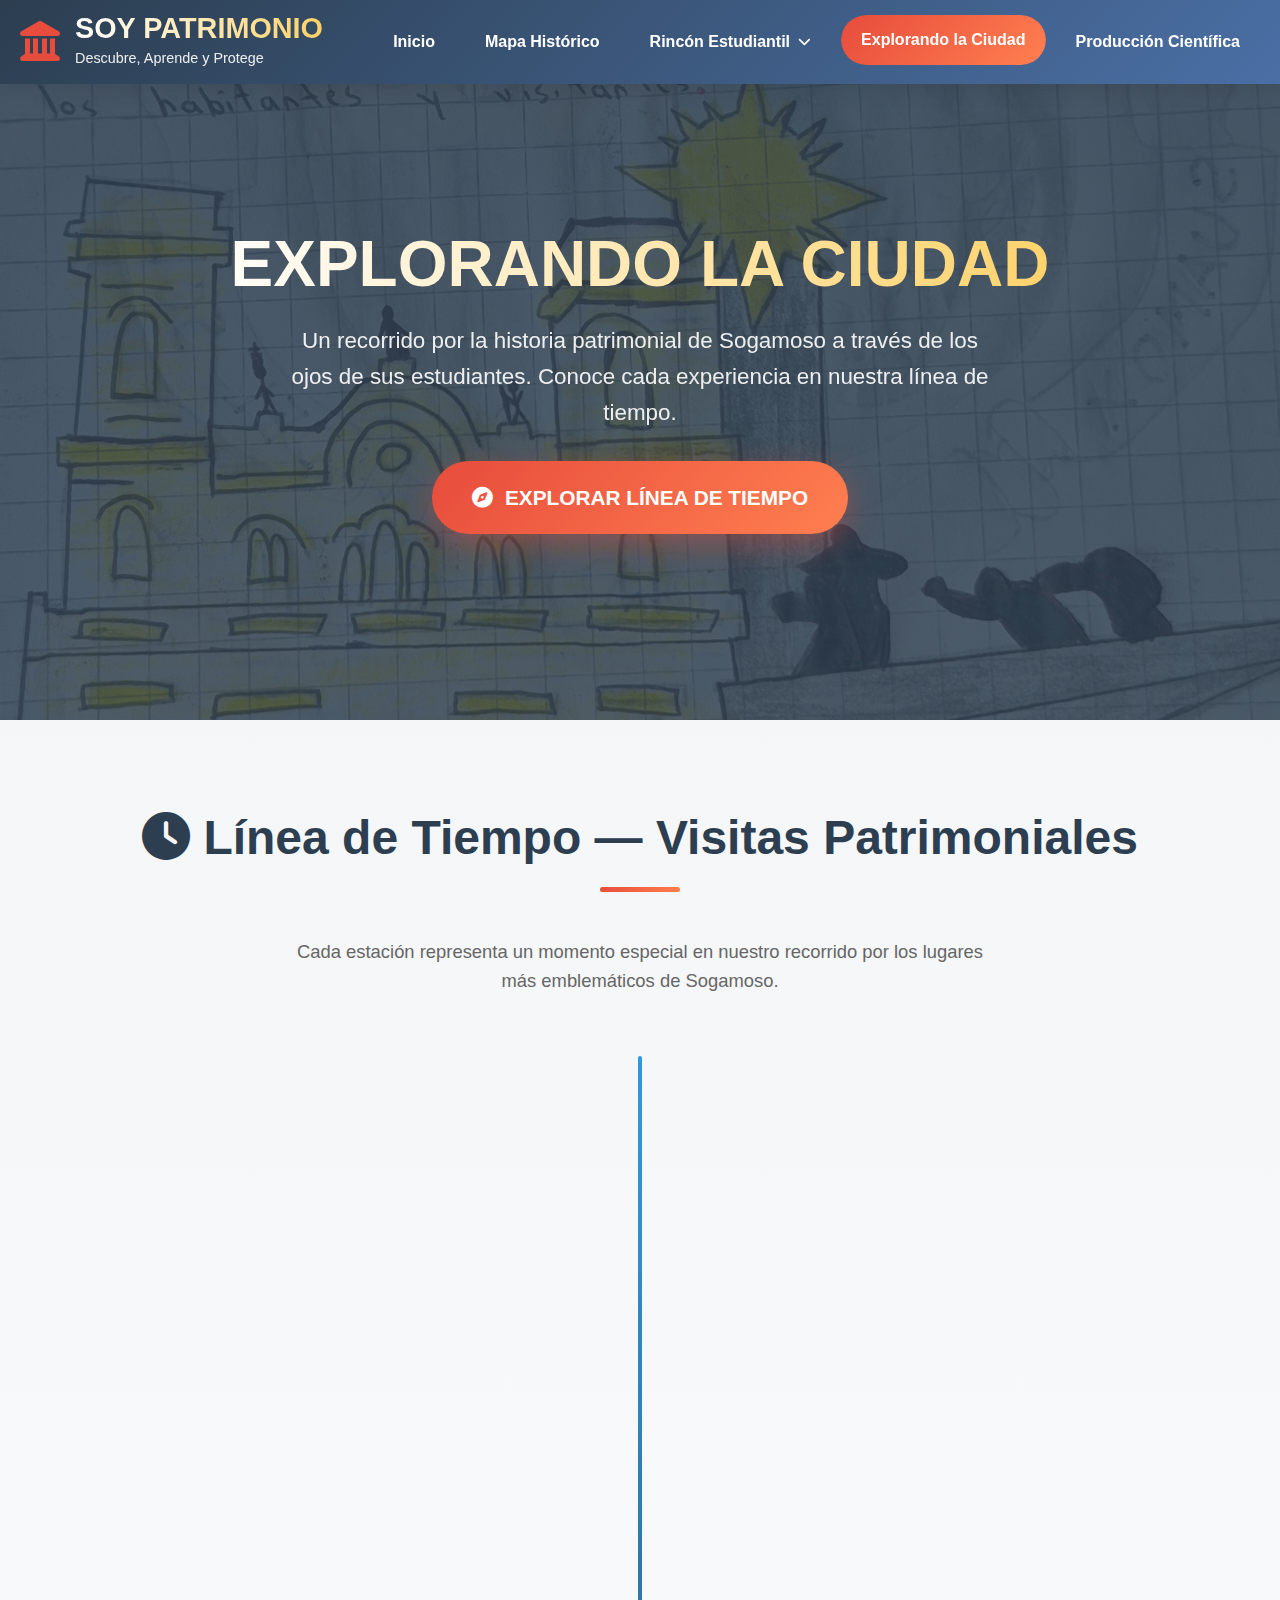
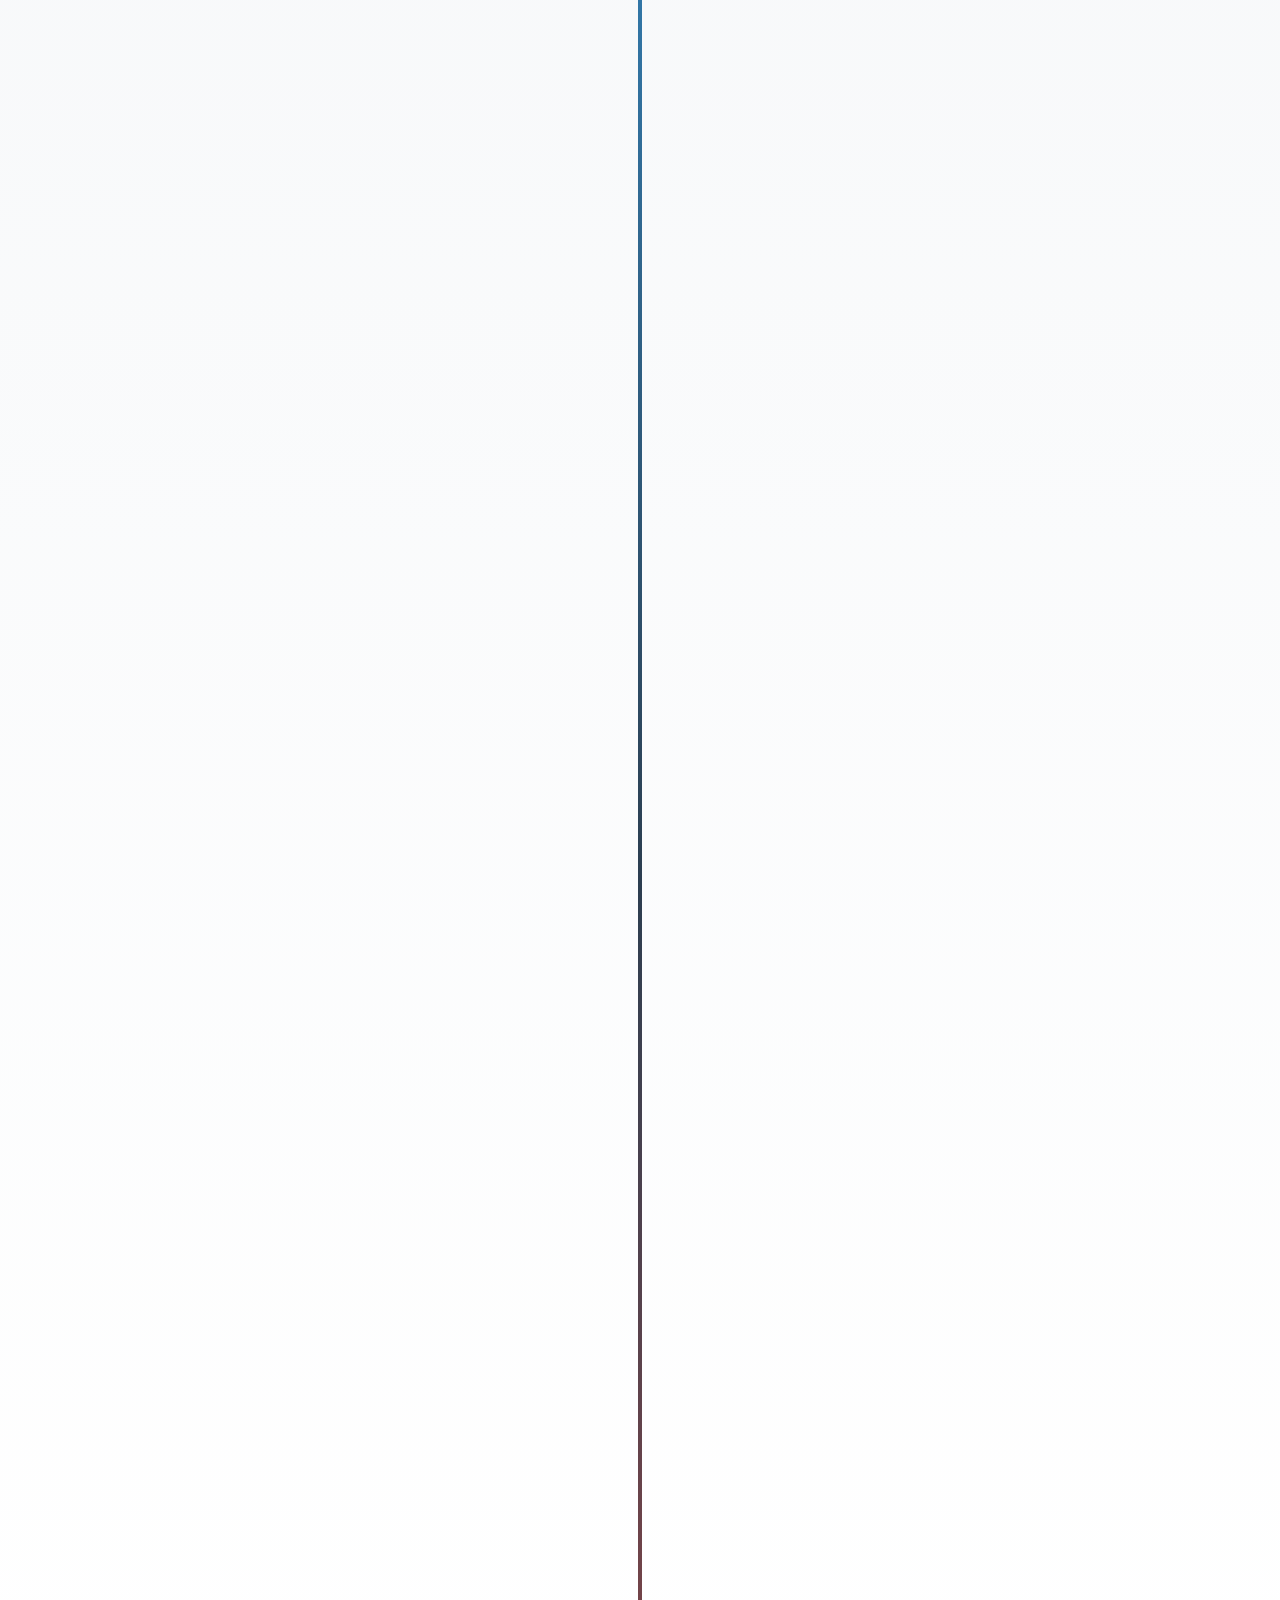
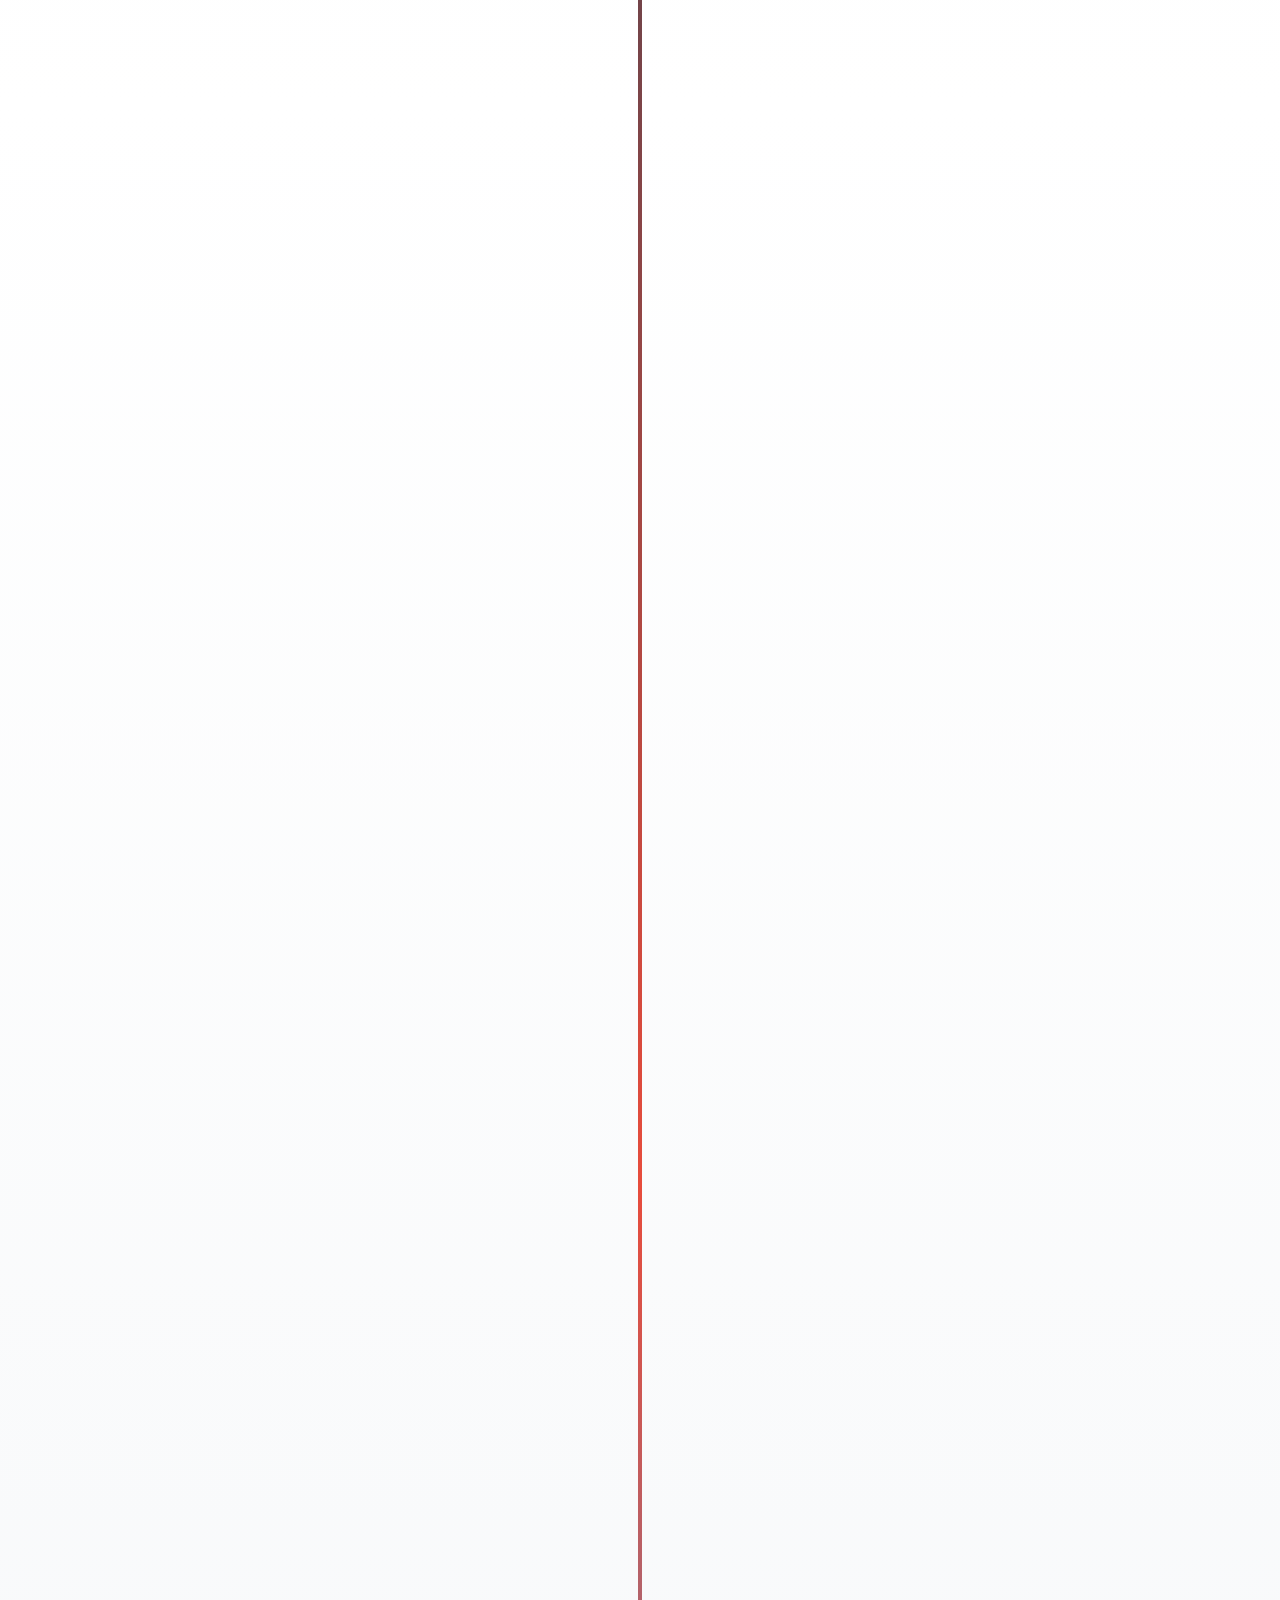
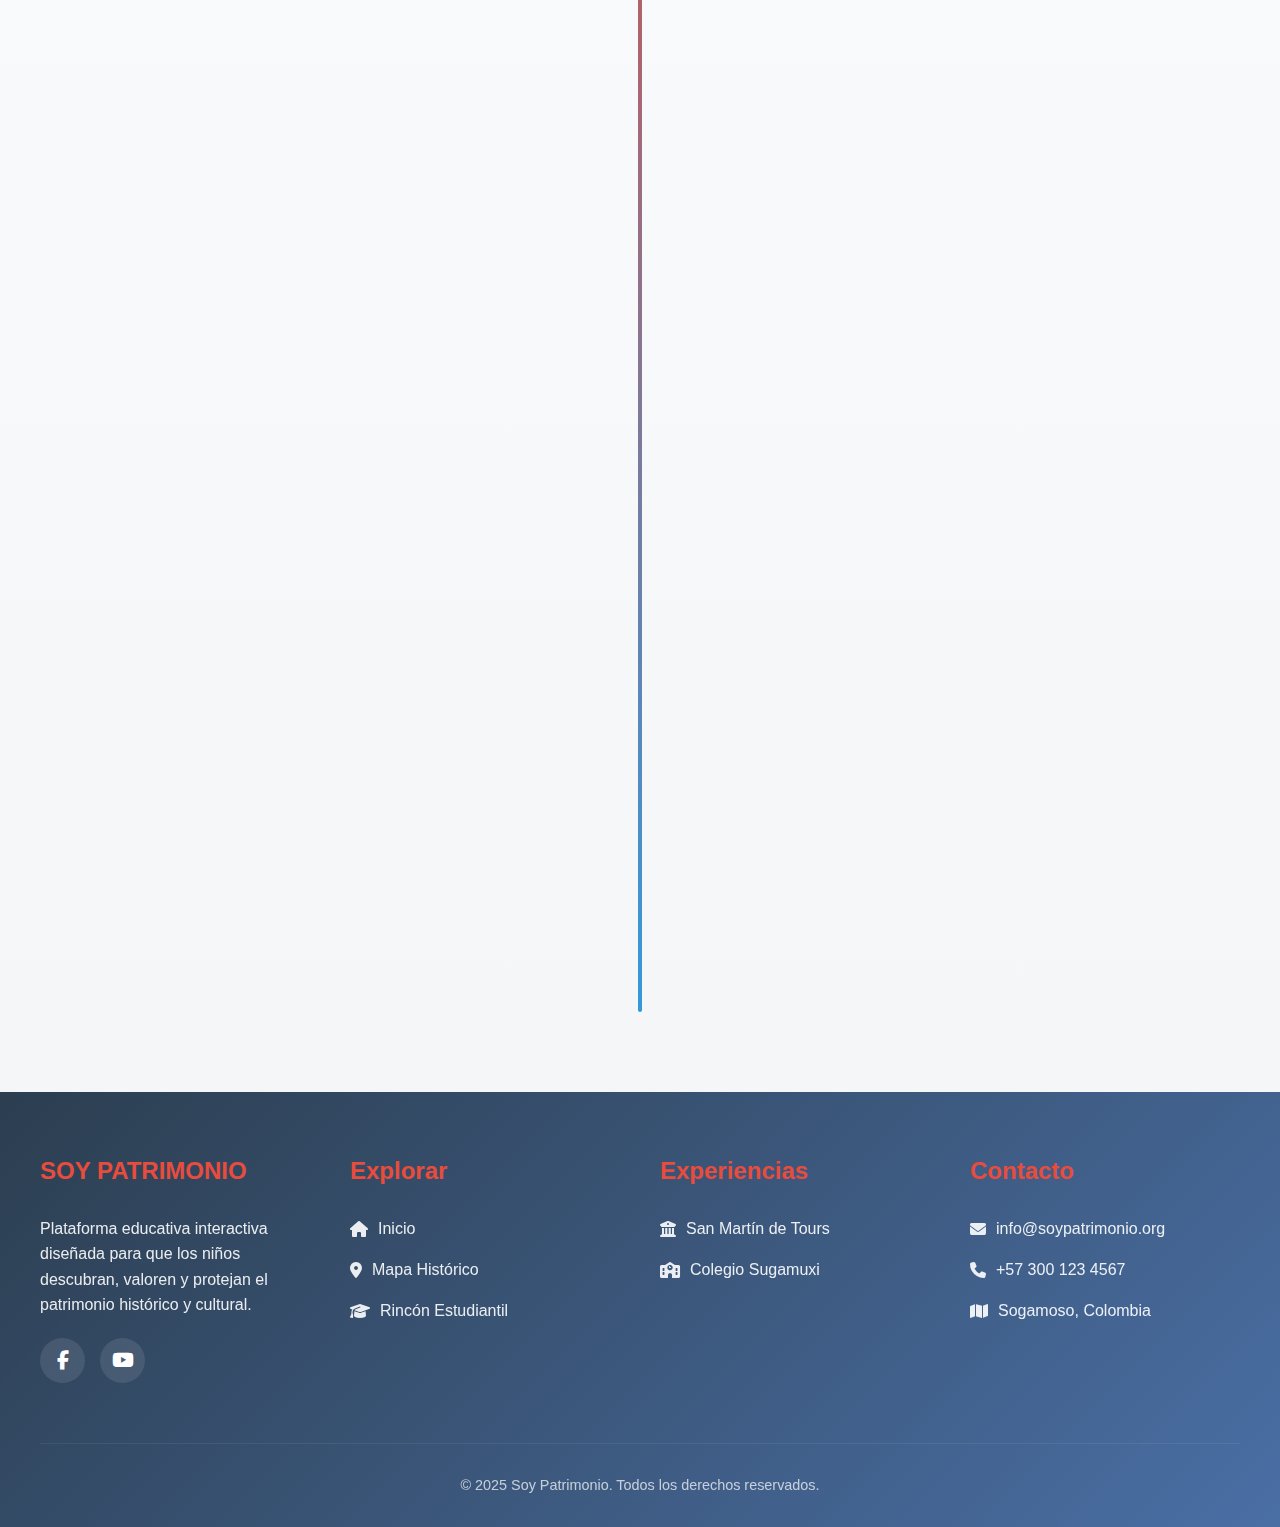
<file: Explorando -ciudad.html>
<!DOCTYPE html>
<html lang="es">

<head>
    <meta charset="UTF-8">
    <meta name="viewport" content="width=device-width, initial-scale=1.0">
    <meta name="description"
        content="Explorando la Ciudad — Línea de tiempo de las experiencias de visita patrimonial de los estudiantes por los rincones históricos de Sogamoso.">
    <meta name="theme-color" content="#2c3e50">

    <title>Explorando la Ciudad — Soy Patrimonio</title>

    <!-- Fuentes e iconos -->
    <link rel="stylesheet" href="https://cdnjs.cloudflare.com/ajax/libs/font-awesome/6.4.0/css/all.min.css">

    <!-- Estilos: Global + Explorando Ciudad -->
    <link rel="stylesheet" href="css/global.css">
    <link rel="stylesheet" href="css/Explorando -ciudad.css">

    <!-- Favicon -->
    <link rel="icon" href="imagenes/logo_icon.ico">
</head>

<body>

    <!-- Loader -->
    <div class="loader" id="loader">
        <div class="loader-content">
            <div class="loader-spinner"></div>
            <h2>Cargando...</h2>
        </div>
    </div>

    <!-- Partículas -->
    <div class="particles-container" aria-hidden="true">
        <div class="floating-element"></div>
        <div class="floating-element"></div>
        <div class="floating-element"></div>
    </div>

    <!-- ============================================
         HEADER
         ============================================ -->
    <header class="modern-header" role="banner">
        <div class="header-container">
            <a href="index.html" class="logo-container" aria-label="Soy Patrimonio - Inicio">
                <div class="logo-icon" aria-hidden="true">
                    <i class="fas fa-landmark"></i>
                </div>
                <!-- ★★★ Cambiar aquí el título por imagen ★★★ -->
                <!-- <img src="assets/img/header.png" alt="Soy Patrimonio Logo" class="logo-img"> -->
                <div class="logo-text">
                    <h1>SOY PATRIMONIO</h1>
                    <span>Descubre, Aprende y Protege</span>
                </div>
            </a>

            <nav class="nav-container" aria-label="Navegación principal">
                <ul class="nav-menu" role="menubar">
                    <li class="nav-item" role="none">
                        <a href="index.html" class="nav-link" role="menuitem">Inicio</a>
                    </li>
                    <li class="nav-item" role="none">
                        <a href="mapa-historico.html" class="nav-link" role="menuitem">Mapa Histórico</a>
                    </li>
                    <li class="nav-item" role="none" aria-haspopup="true">
                        <a href="rincon-estudiantil.html" class="nav-link" role="menuitem" aria-expanded="false">
                            Rincón Estudiantil
                            <i class="fas fa-chevron-down" aria-hidden="true"></i>
                        </a>
                        <div class="submenu" role="menu">
                            <a href="san-martin-menu.html" class="submenu-link" role="menuitem">
                                <i class="fas fa-university" aria-hidden="true"></i>
                                San Martín de Tours
                            </a>
                            <a href="sugamuxi-menu.html" class="submenu-link" role="menuitem">
                                <i class="fas fa-school" aria-hidden="true"></i>
                                Colegio Sugamuxi
                            </a>
                        </div>
                    </li>
                    <li class="nav-item" role="none">
                        <a href="Explorando -ciudad.html" class="nav-link active" role="menuitem">Explorando la
                            Ciudad</a>
                    </li>
                    <li class="nav-item" role="none">
                        <a href="producion_cientifica.html" class="nav-link" role="menuitem">Producción Científica</a>
                    </li>
                </ul>
            </nav>

            <button class="mobile-menu-toggle" aria-label="Abrir menú" aria-expanded="false">
                <i class="fas fa-bars" aria-hidden="true"></i>
                <i class="fas fa-times" aria-hidden="true"></i>
            </button>
        </div>
    </header>

    <!-- ============================================
         HERO
         ============================================ -->
    <section class="hero-section" aria-labelledby="hero-title"
        style="background: linear-gradient(rgba(44, 62, 80, 0.85), rgba(44, 62, 80, 0.8)), url('imagenes/plaza-villa.jpg'); background-size: cover; background-position: center; background-attachment: fixed;">
        <div class="hero-content">
            <h1 id="hero-title" class="hero-title">EXPLORANDO LA CIUDAD</h1>
            <p class="hero-subtitle">
                Un recorrido por la historia patrimonial de Sogamoso a través de los ojos
                de sus estudiantes. Conoce cada experiencia en nuestra línea de tiempo.
            </p>
            <a href="#timeline" class="cta-button">
                <i class="fas fa-compass" aria-hidden="true"></i>
                EXPLORAR LÍNEA DE TIEMPO
            </a>
        </div>
    </section>

    <!-- ============================================
         LÍNEA DE TIEMPO — Contenido principal
         Estructura vertical con eventos alternados (izquierda/derecha)
         
         ★ PARA AGREGAR NUEVOS EVENTOS:
         Copia uno de los bloques <article class="timeline-event"> y modifica:
         - data-year: el año del evento
         - <h3>: título del evento
         - <p>: descripción
         - <img src="...">: imagen del evento (coloca nuevas imágenes en /imagenes/)
         ============================================ -->
    <main>
        <section class="timeline-section" id="timeline" aria-labelledby="timeline-title">
            <div class="timeline-container">
                <h2 id="timeline-title" class="section-title">
                    <i class="fas fa-clock" aria-hidden="true"></i>
                    Línea de Tiempo — Visitas Patrimoniales
                </h2>
                <p class="section-subtitle">
                    Cada estación representa un momento especial en nuestro recorrido por los
                    lugares más emblemáticos de Sogamoso.
                </p>

                <!-- Línea central de la timeline -->
                <div class="timeline" role="list" aria-label="Línea de tiempo de visitas">

                    <!-- ★ Evento: Parque El Laguito ★ -->
                    <article class="timeline-event" data-year="Estación 1" role="listitem">
                        <div class="timeline-marker" aria-hidden="true">
                            <i class="fas fa-landmark"></i>
                        </div>
                        <div class="timeline-card">
                            <div class="timeline-year-badge">Parque El Laguito</div>
                            <div class="timeline-body">
                                <div class="timeline-text">
                                    <h3>Parque El Laguito — Nuestra Primera Estación</h3>
                                    <p>
                                        El Parque La Laguna, conocido cariñosamente como «El Laguito», es uno de los
                                        espacios patrimoniales más importantes y queridos de Sogamoso. Este emblemático
                                        parque ha sido testigo de la transformación urbana y social de la ciudad durante
                                        décadas, convirtiéndose en un símbolo de identidad para los sogamoseños.
                                    </p>
                                    <p>
                                        Originalmente parte de una antigua estancia, el área fue transformada en parque
                                        público en la década de 1960. Desde entonces, se ha consolidado como el
                                        principal
                                        punto de encuentro familiar, espacio de recreación y pulmón verde del centro de
                                        la ciudad.
                                    </p>
                                </div>
                                <div class="timeline-media">
                                    <img src="imagenes/munumento laguito.jpg"
                                        alt="Monumento en el Parque El Laguito de Sogamoso" loading="lazy">
                                </div>
                            </div>
                        </div>
                    </article>

                    <!-- ★ Evento: Saliendo del Cole ★ -->
                    <article class="timeline-event" data-year="Estación 2" role="listitem">
                        <div class="timeline-marker" aria-hidden="true">
                            <i class="fas fa-walking"></i>
                        </div>
                        <div class="timeline-card">
                            <div class="timeline-year-badge">Saliendo del Colegio</div>
                            <div class="timeline-body">
                                <div class="timeline-text">
                                    <h3>Saliendo del Cole — Inicio del Recorrido</h3>
                                    <p>
                                        Inicio del programa de visitas estudiantiles a sitios patrimoniales.
                                        Los estudiantes salen del colegio con entusiasmo para descubrir los
                                        tesoros históricos de su ciudad, convirtiendo cada calle en un aula abierta.
                                    </p>
                                </div>
                                <div class="timeline-media">
                                    <img src="imagenes/saliendo del cole.jpg"
                                        alt="Estudiantes saliendo del colegio para visita patrimonial" loading="lazy">
                                </div>
                            </div>
                        </div>
                    </article>

                    <!-- ★ Evento: Primera Estación ★ -->
                    <article class="timeline-event" data-year="Estación 3" role="listitem">
                        <div class="timeline-marker" aria-hidden="true">
                            <i class="fas fa-flag"></i>
                        </div>
                        <div class="timeline-card">
                            <div class="timeline-year-badge">Primera Estación</div>
                            <div class="timeline-body">
                                <div class="timeline-text">
                                    <h3>Nuestra Primera Estación — Descubriendo el Patrimonio</h3>
                                    <p>
                                        En la primera estación del recorrido, los estudiantes se encuentran con los
                                        primeros vestigios de la historia sogamoseña. Cada paso revela una nueva
                                        capa de significado cultural, y los guías comparten relatos que conectan
                                        el pasado con el presente.
                                    </p>
                                </div>
                                <div class="timeline-media">
                                    <img src="imagenes/Nuestra primera estacion.jpg"
                                        alt="Primera estación del recorrido patrimonial" loading="lazy">
                                </div>
                            </div>
                        </div>
                    </article>

                    <!-- ★ Evento: Visitas Virtuales (2020) ★ -->
                    <article class="timeline-event" data-year="2020" role="listitem">
                        <div class="timeline-marker" aria-hidden="true">
                            <i class="fas fa-laptop"></i>
                        </div>
                        <div class="timeline-card">
                            <div class="timeline-year-badge">2020 — Visitas Virtuales</div>
                            <div class="timeline-body">
                                <div class="timeline-text">
                                    <h3>Visitas Virtuales — Adaptación durante la Pandemia</h3>
                                    <p>
                                        Adaptación del programa con recorridos virtuales durante la pandemia.
                                        Gracias a la tecnología, los estudiantes pudieron continuar explorando el
                                        patrimonio desde casa, demostrando que la curiosidad no tiene barreras.
                                    </p>
                                </div>
                            </div>
                        </div>
                    </article>

                    <!-- ★ Evento: Retorno Presencial (2021) ★ -->
                    <article class="timeline-event" data-year="2021" role="listitem">
                        <div class="timeline-marker" aria-hidden="true">
                            <i class="fas fa-door-open"></i>
                        </div>
                        <div class="timeline-card">
                            <div class="timeline-year-badge">2021 — Retorno Presencial</div>
                            <div class="timeline-body">
                                <div class="timeline-text">
                                    <h3>Retorno Presencial — Volvemos a Explorar</h3>
                                    <p>
                                        Reanudación de las visitas presenciales con protocolos de bioseguridad.
                                        La emoción de volver a pisar los lugares históricos renovó el compromiso
                                        de los estudiantes con la conservación patrimonial.
                                    </p>
                                </div>
                            </div>
                        </div>
                    </article>

                    <!-- ★ Evento: Rutas Temáticas (2022) ★ -->
                    <article class="timeline-event" data-year="2022" role="listitem">
                        <div class="timeline-marker" aria-hidden="true">
                            <i class="fas fa-route"></i>
                        </div>
                        <div class="timeline-card">
                            <div class="timeline-year-badge">2022 — Rutas Temáticas</div>
                            <div class="timeline-body">
                                <div class="timeline-text">
                                    <h3>Rutas Temáticas — Explorando por Categorías</h3>
                                    <p>
                                        Implementación de rutas especializadas por temas históricos y culturales:
                                        arquitectura religiosa, espacios públicos, gastronomía ancestral y
                                        expresiones culturales vivas. Cada ruta ofrece un enfoque diferente del
                                        mismo territorio.
                                    </p>
                                </div>
                            </div>
                        </div>
                    </article>

                    <!-- ★ Evento: Proyectos Estudiantiles (2023) ★ -->
                    <article class="timeline-event" data-year="2023" role="listitem">
                        <div class="timeline-marker" aria-hidden="true">
                            <i class="fas fa-graduation-cap"></i>
                        </div>
                        <div class="timeline-card">
                            <div class="timeline-year-badge">2023 — Proyectos Estudiantiles</div>
                            <div class="timeline-body">
                                <div class="timeline-text">
                                    <h3>Proyectos Estudiantiles — Investigadores en Acción</h3>
                                    <p>
                                        Los estudiantes se convierten en investigadores y presentan sus propios
                                        proyectos sobre patrimonio local: documentales, ensayos fotográficos,
                                        maquetas y presentaciones multimedia que reflejan su conexión con la ciudad.
                                    </p>
                                </div>
                            </div>
                        </div>
                    </article>

                    <!-- ★ Evento: Nuevas Rutas (2024) ★ -->
                    <article class="timeline-event" data-year="2024" role="listitem">
                        <div class="timeline-marker" aria-hidden="true">
                            <i class="fas fa-map-marked-alt"></i>
                        </div>
                        <div class="timeline-card">
                            <div class="timeline-year-badge">2024 — Nuevas Rutas</div>
                            <div class="timeline-body">
                                <div class="timeline-text">
                                    <h3>Nuevas Rutas — Zonas Restauradas</h3>
                                    <p>
                                        Exploración de zonas recientemente restauradas y puestas en valor.
                                        El ciclo se renueva con nuevos descubrimientos, nuevas historias y
                                        una nueva generación de guardianes del patrimonio sogamoseño.
                                    </p>
                                </div>
                            </div>
                        </div>
                    </article>

                </div>
            </div>
        </section>
    </main>

    <!-- ============================================
         FOOTER
         ============================================ -->
    <footer class="modern-footer" role="contentinfo">
        <div class="footer-content">
            <div class="footer-column">
                <h3>SOY PATRIMONIO</h3>
                <p>
                    Plataforma educativa interactiva diseñada para que los niños descubran,
                    valoren y protejan el patrimonio histórico y cultural.
                </p>
                <div class="social-links">
                    <a href="https://www.facebook.com/soypatrimonio" class="social-link" aria-label="Facebook"
                        target="_blank" rel="noopener noreferrer">
                        <i class="fab fa-facebook-f" aria-hidden="true"></i>
                    </a>
                    <a href="#" class="social-link" aria-label="YouTube">
                        <i class="fab fa-youtube" aria-hidden="true"></i>
                    </a>
                </div>
            </div>

            <div class="footer-column">
                <h3>Explorar</h3>
                <ul class="footer-links">
                    <li><a href="index.html"><i class="fas fa-home" aria-hidden="true"></i> Inicio</a></li>
                    <li><a href="mapa-historico.html"><i class="fas fa-map-marker-alt" aria-hidden="true"></i> Mapa
                            Histórico</a></li>
                    <li><a href="rincon-estudiantil.html"><i class="fas fa-graduation-cap" aria-hidden="true"></i>
                            Rincón Estudiantil</a></li>
                </ul>
            </div>

            <div class="footer-column">
                <h3>Experiencias</h3>
                <ul class="footer-links">
                    <li><a href="san-martin-menu.html"><i class="fas fa-university" aria-hidden="true"></i> San Martín
                            de Tours</a></li>
                    <li><a href="sugamuxi-menu.html"><i class="fas fa-school" aria-hidden="true"></i> Colegio
                            Sugamuxi</a></li>
                </ul>
            </div>

            <div class="footer-column">
                <h3>Contacto</h3>
                <ul class="footer-links">
                    <li><a href="mailto:info@soypatrimonio.org"><i class="fas fa-envelope" aria-hidden="true"></i>
                            info@soypatrimonio.org</a></li>
                    <li><a href="tel:+573001234567"><i class="fas fa-phone" aria-hidden="true"></i> +57 300 123 4567</a>
                    </li>
                    <li><a href="https://maps.google.com/?q=Sogamoso,Boyacá" target="_blank"
                            rel="noopener noreferrer"><i class="fas fa-map" aria-hidden="true"></i> Sogamoso,
                            Colombia</a></li>
                </ul>
            </div>
        </div>

        <div class="copyright">
            <p>&copy; 2025 Soy Patrimonio. Todos los derechos reservados.</p>
        </div>
    </footer>

    <!-- Scripts -->
    <script src="js/global.js"></script>
    <script src="js/Explorando ciudad .js"></script>
</body>

</html>
</file>
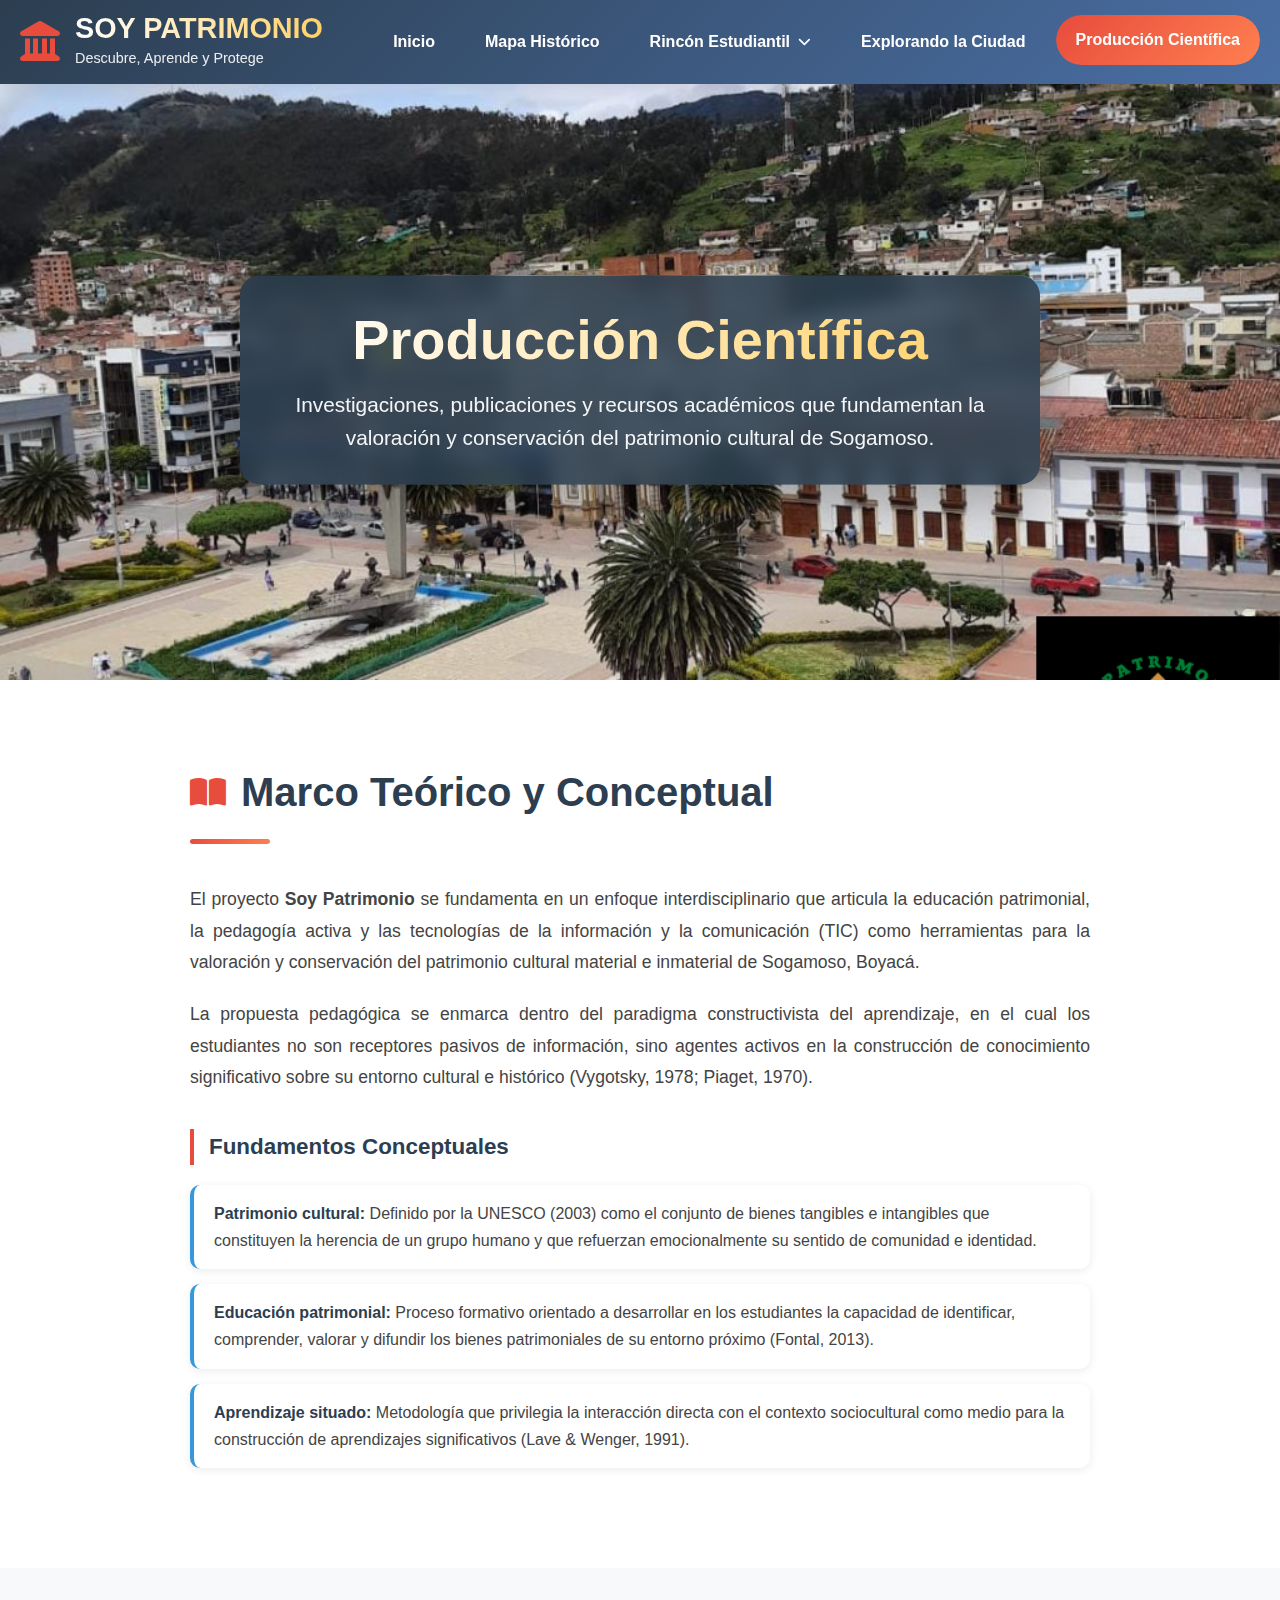
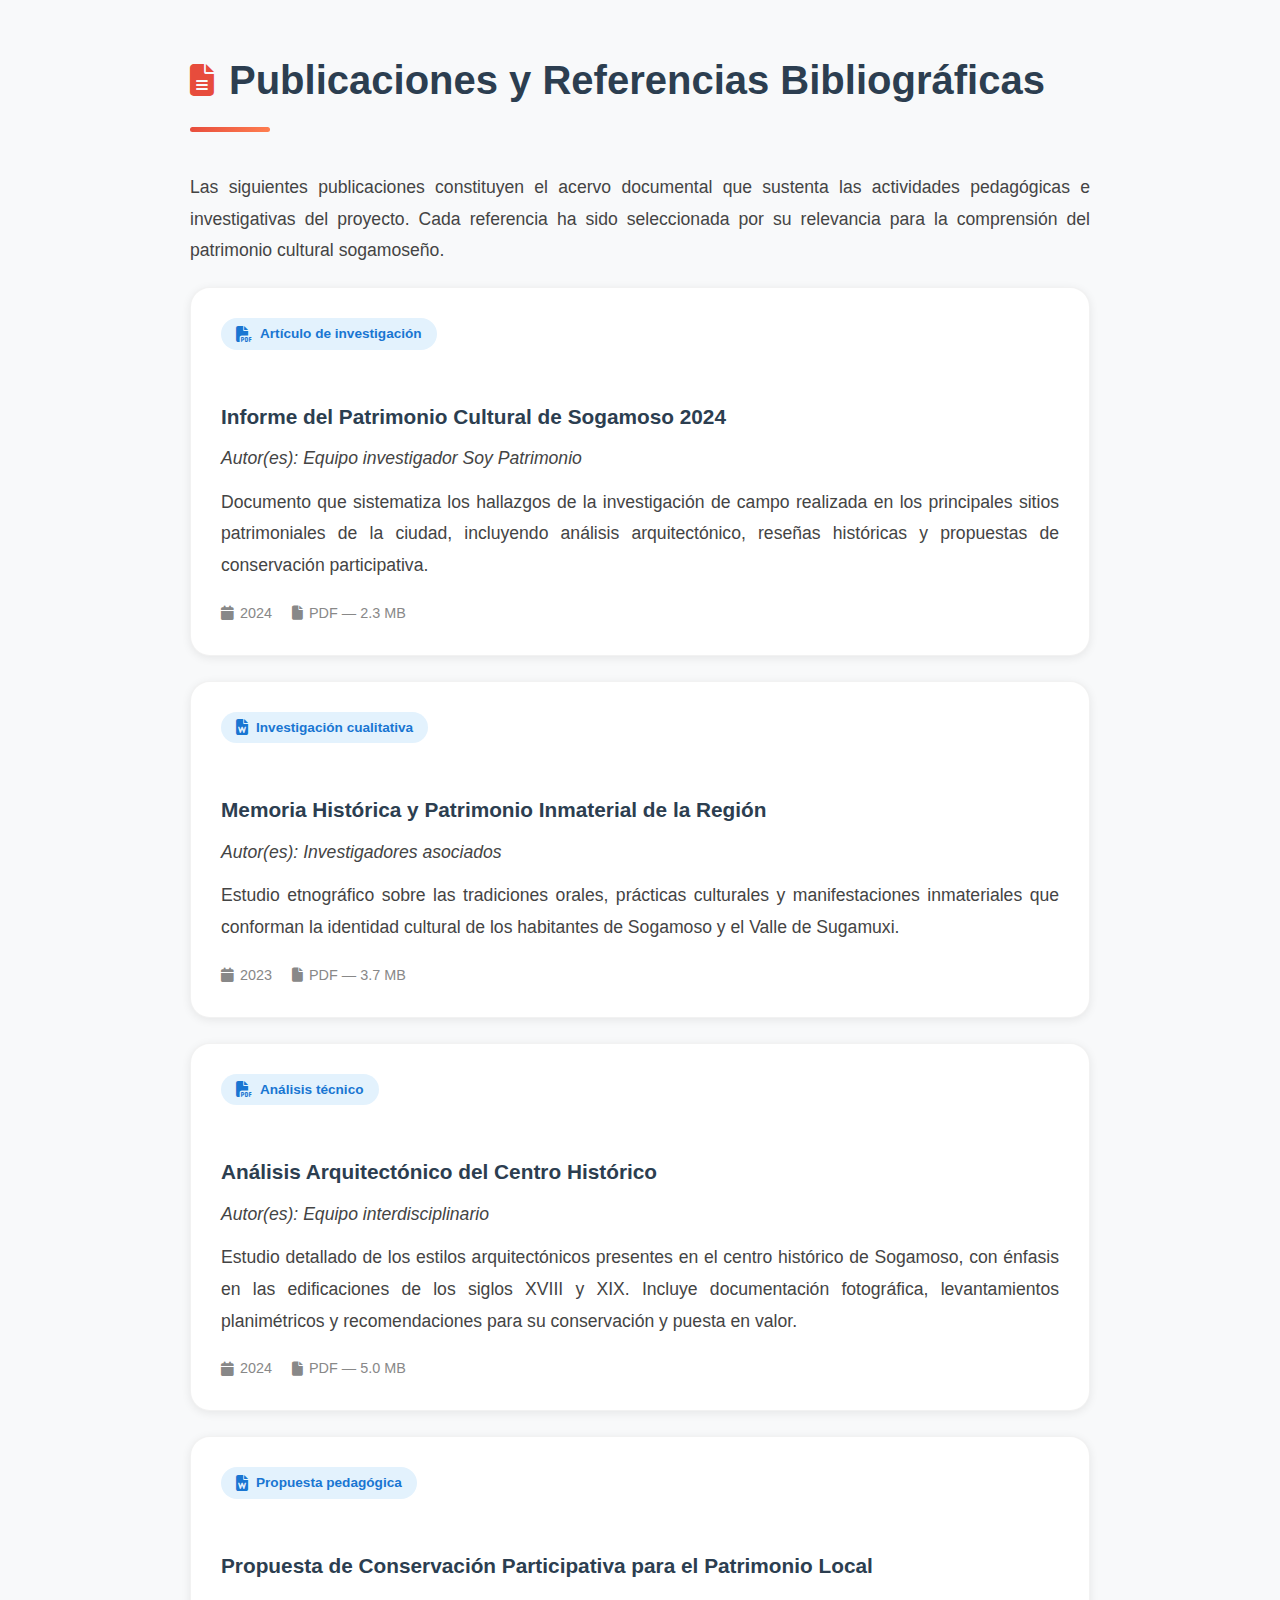
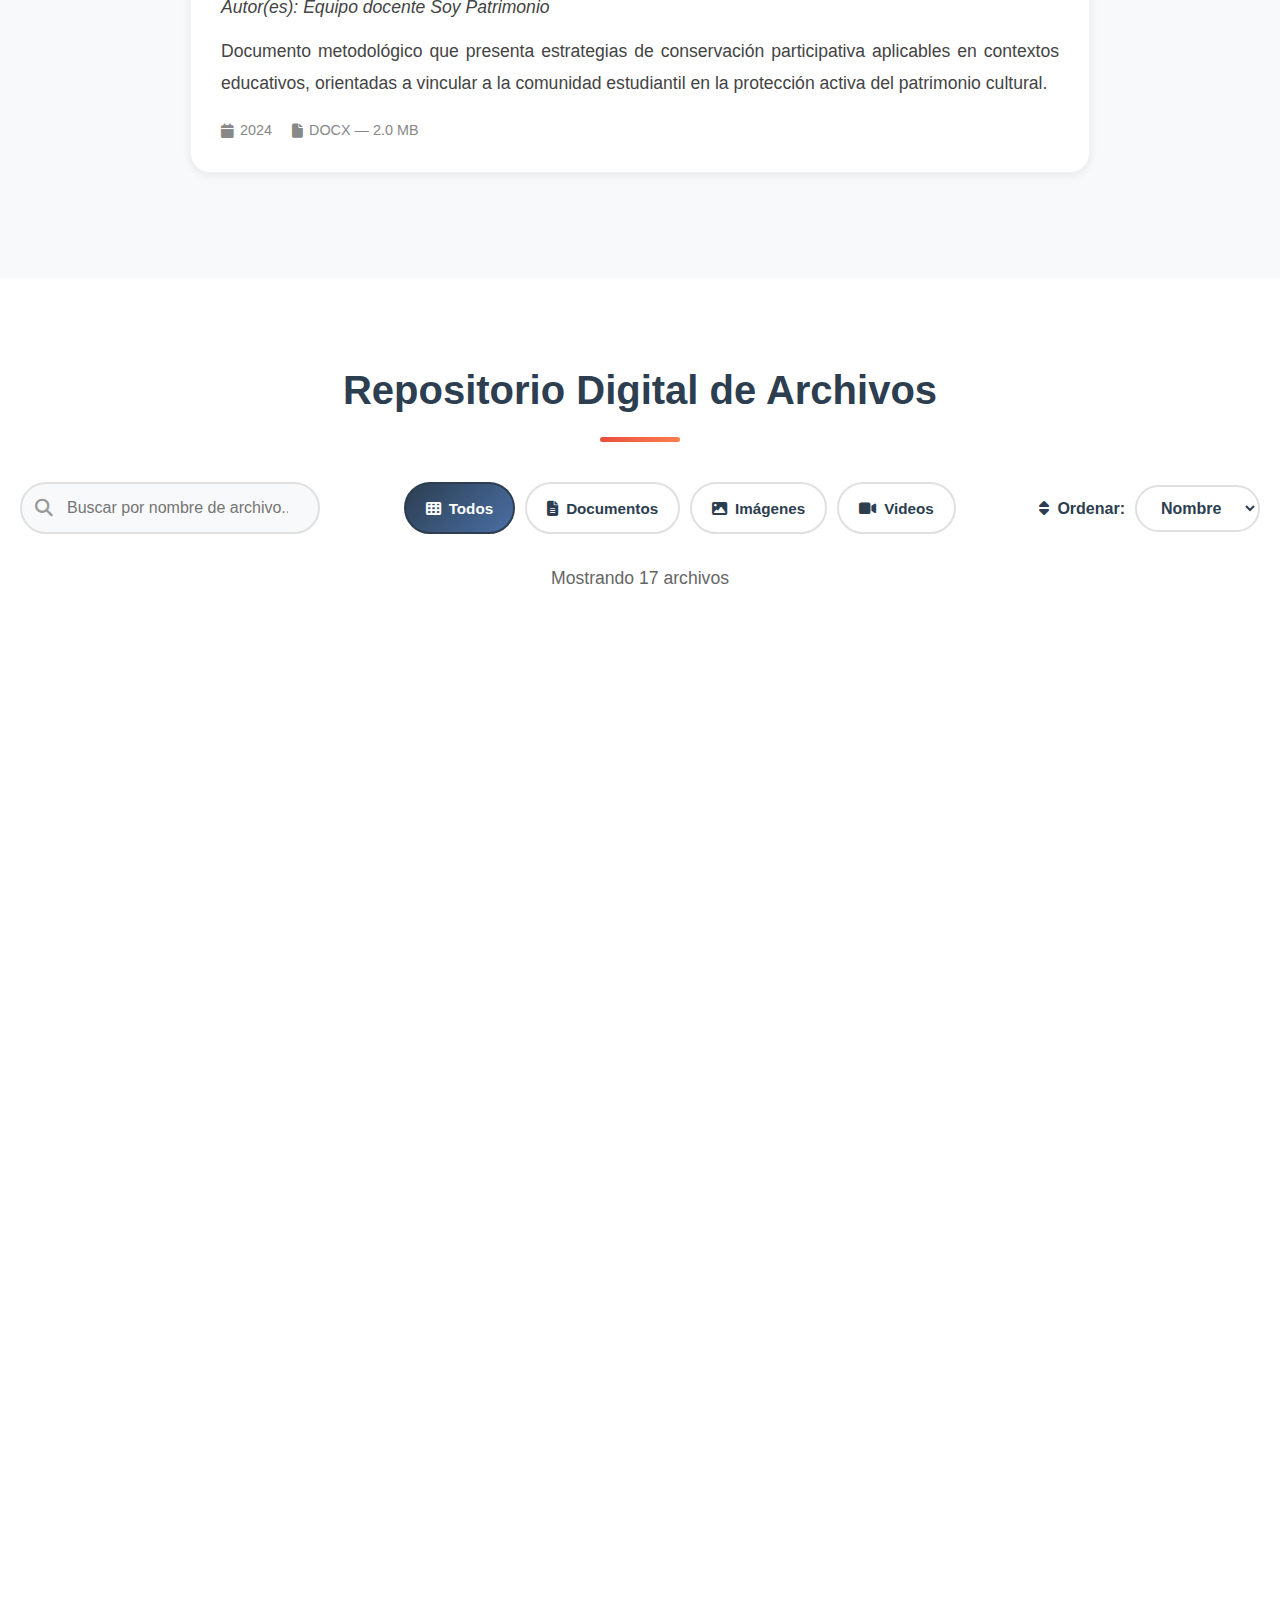
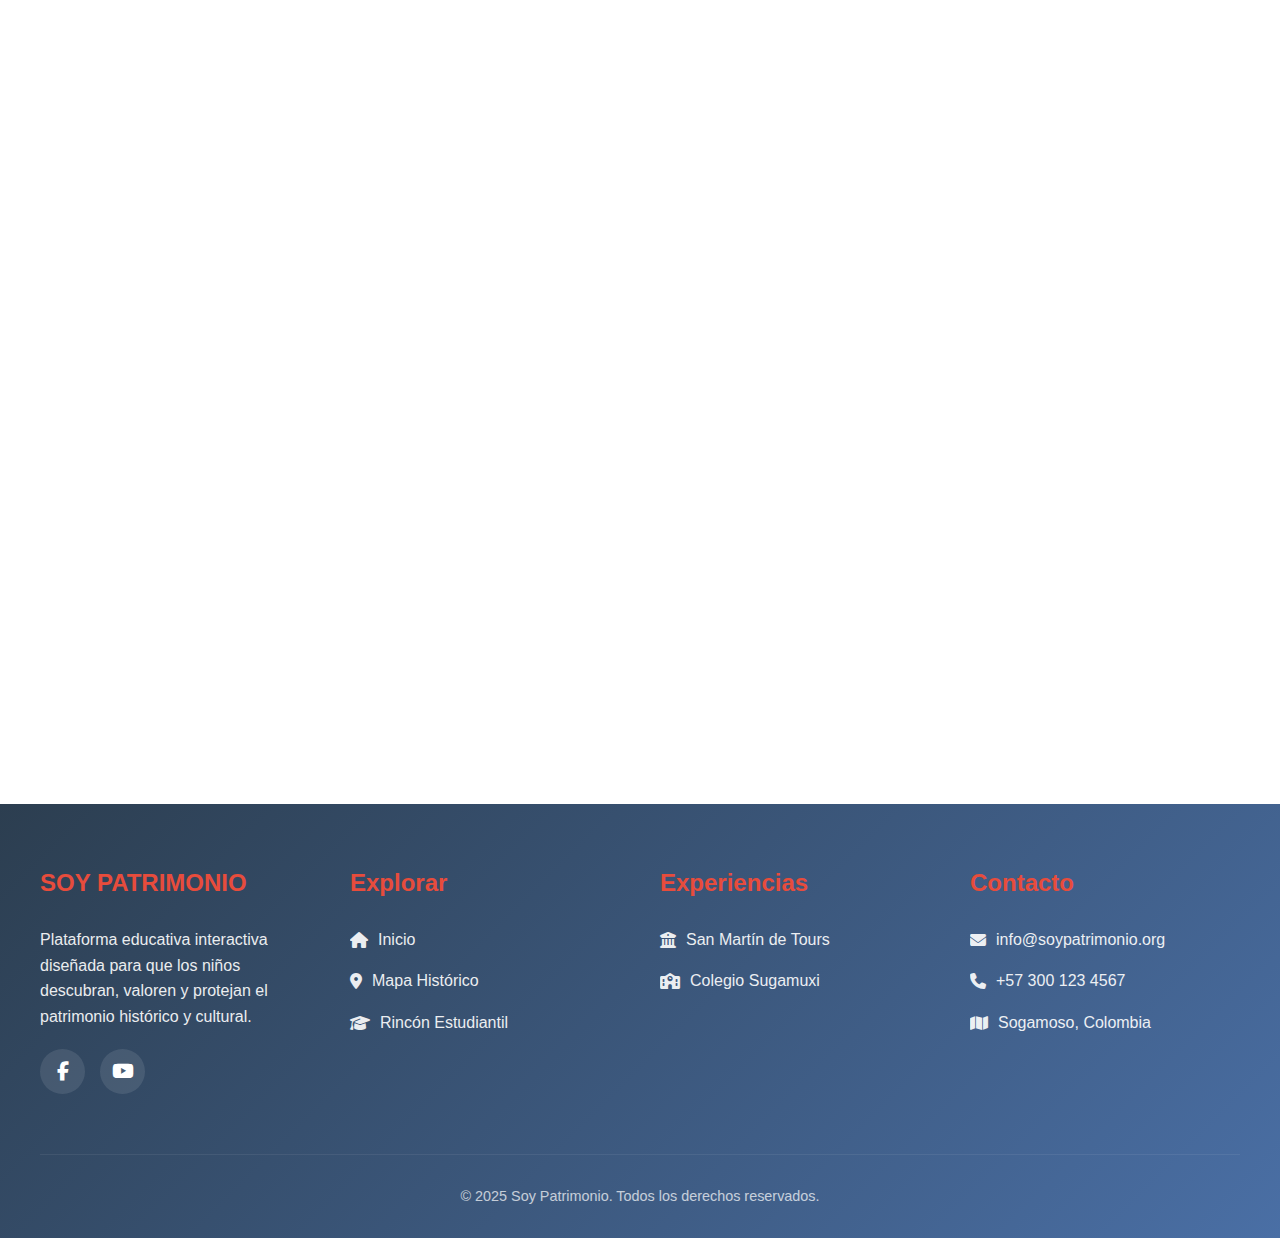
<file: producion_cientifica.html>
<!DOCTYPE html>
<html lang="es">

<head>
    <meta charset="UTF-8">
    <meta name="viewport" content="width=device-width, initial-scale=1.0">
    <meta name="description"
        content="Producción Científica — Investigaciones, publicaciones académicas y recursos documentales del proyecto Soy Patrimonio sobre el patrimonio cultural de Sogamoso.">
    <meta name="theme-color" content="#2c3e50">

    <title>Producción Científica — Soy Patrimonio</title>

    <!-- Fuentes e iconos -->
    <link rel="stylesheet" href="https://cdnjs.cloudflare.com/ajax/libs/font-awesome/6.4.0/css/all.min.css">

    <!-- Estilos: Global + Página producción científica -->
    <link rel="stylesheet" href="css/global.css">
    <link rel="stylesheet" href="css/producion_cientifica.css">

    <!-- Favicon -->
    <link rel="icon" href="imagenes/logo_icon.ico">
</head>

<body>

    <!-- ============================================
         LOADER
         ============================================ -->
    <div class="loader" id="loader">
        <div class="loader-content">
            <div class="loader-spinner"></div>
            <h2>Cargando Producción Científica...</h2>
        </div>
    </div>

    <!-- Partículas de fondo -->
    <div class="particles-container" aria-hidden="true">
        <div class="floating-element"></div>
        <div class="floating-element"></div>
        <div class="floating-element"></div>
    </div>

    <!-- ============================================
         HEADER
         ============================================ -->
    <header class="modern-header" role="banner">
        <div class="header-container">
            <a href="index.html" class="logo-container" aria-label="Soy Patrimonio - Inicio">
                <div class="logo-icon" aria-hidden="true">
                    <i class="fas fa-landmark"></i>
                </div>

                <!-- ★★★ Cambiar aquí el título por imagen ★★★
                     Coloca tu imagen en: assets/img/header.png
                -->
                <!-- <img src="assets/img/header.png" alt="Soy Patrimonio Logo" class="logo-img"> -->

                <div class="logo-text">
                    <h1>SOY PATRIMONIO</h1>
                    <span>Descubre, Aprende y Protege</span>
                </div>
            </a>

            <nav class="nav-container" aria-label="Navegación principal">
                <ul class="nav-menu" role="menubar">
                    <li class="nav-item" role="none">
                        <a href="index.html" class="nav-link" role="menuitem">Inicio</a>
                    </li>
                    <li class="nav-item" role="none">
                        <a href="mapa-historico.html" class="nav-link" role="menuitem">Mapa Histórico</a>
                    </li>
                    <li class="nav-item" role="none" aria-haspopup="true">
                        <a href="rincon-estudiantil.html" class="nav-link" role="menuitem" aria-expanded="false">
                            Rincón Estudiantil
                            <i class="fas fa-chevron-down" aria-hidden="true"></i>
                        </a>
                        <div class="submenu" role="menu">
                            <a href="san-martin-menu.html" class="submenu-link" role="menuitem">
                                <i class="fas fa-university" aria-hidden="true"></i>
                                San Martín de Tours
                            </a>
                            <a href="sugamuxi-menu.html" class="submenu-link" role="menuitem">
                                <i class="fas fa-school" aria-hidden="true"></i>
                                Colegio Sugamuxi
                            </a>
                        </div>
                    </li>
                    <li class="nav-item" role="none">
                        <a href="Explorando -ciudad.html" class="nav-link" role="menuitem">Explorando la Ciudad</a>
                    </li>
                    <li class="nav-item" role="none">
                        <a href="producion_cientifica.html" class="nav-link active" role="menuitem">Producción
                            Científica</a>
                    </li>
                </ul>
            </nav>

            <button class="mobile-menu-toggle" aria-label="Abrir menú" aria-expanded="false">
                <i class="fas fa-bars" aria-hidden="true"></i>
                <i class="fas fa-times" aria-hidden="true"></i>
            </button>
        </div>
    </header>

    <!-- ============================================
         HERO — Producción Científica
         ★ Para cambiar la imagen del hero, reemplaza el src del <img> 
         ============================================ -->
    <section class="hero" aria-labelledby="heroTitle">
        <!-- INSERTAR IMAGEN DEL HERO AQUÍ: reemplaza src con la ruta de tu imagen -->
        <img id="heroImage" src="imagenes/Soggamoso.png" alt="Producción científica sobre el patrimonio de Sogamoso"
            class="hero-img">
        <div class="hero-content">
            <h1 id="heroTitle">Producción Científica</h1>
            <p id="heroSubtitle">
                Investigaciones, publicaciones y recursos académicos que fundamentan
                la valoración y conservación del patrimonio cultural de Sogamoso.
            </p>
        </div>
    </section>

    <!-- ============================================
         CONTENIDO PRINCIPAL — Producción Científica
         
         Estructura jerárquica:
         H1 → Producción Científica (en el hero)
         H2 → Secciones principales
         H3 → Subsecciones y títulos de publicaciones
         ============================================ -->
    <main>
        <!-- Sección: Marco Teórico -->
        <section class="academic-section" aria-labelledby="marco-teorico">
            <div class="academic-container">
                <h2 id="marco-teorico" class="academic-title">
                    <i class="fas fa-book-open" aria-hidden="true"></i>
                    Marco Teórico y Conceptual
                </h2>
                <div class="academic-content">
                    <p>
                        El proyecto <strong>Soy Patrimonio</strong> se fundamenta en un enfoque interdisciplinario
                        que articula la educación patrimonial, la pedagogía activa y las tecnologías de la información
                        y la comunicación (TIC) como herramientas para la valoración y conservación del patrimonio
                        cultural material e inmaterial de Sogamoso, Boyacá.
                    </p>
                    <p>
                        La propuesta pedagógica se enmarca dentro del paradigma constructivista del aprendizaje,
                        en el cual los estudiantes no son receptores pasivos de información, sino agentes activos
                        en la construcción de conocimiento significativo sobre su entorno cultural e histórico
                        (Vygotsky, 1978; Piaget, 1970).
                    </p>

                    <h3>Fundamentos Conceptuales</h3>
                    <ul class="academic-list">
                        <li>
                            <strong>Patrimonio cultural:</strong> Definido por la UNESCO (2003) como el conjunto
                            de bienes tangibles e intangibles que constituyen la herencia de un grupo humano
                            y que refuerzan emocionalmente su sentido de comunidad e identidad.
                        </li>
                        <li>
                            <strong>Educación patrimonial:</strong> Proceso formativo orientado a desarrollar
                            en los estudiantes la capacidad de identificar, comprender, valorar y difundir
                            los bienes patrimoniales de su entorno próximo (Fontal, 2013).
                        </li>
                        <li>
                            <strong>Aprendizaje situado:</strong> Metodología que privilegia la interacción
                            directa con el contexto sociocultural como medio para la construcción de
                            aprendizajes significativos (Lave & Wenger, 1991).
                        </li>
                    </ul>
                </div>
            </div>
        </section>

        <!-- Sección: Publicaciones y Referencias -->
        <section class="academic-section academic-section--alt" aria-labelledby="publicaciones">
            <div class="academic-container">
                <h2 id="publicaciones" class="academic-title">
                    <i class="fas fa-file-alt" aria-hidden="true"></i>
                    Publicaciones y Referencias Bibliográficas
                </h2>
                <div class="academic-content">
                    <p>
                        Las siguientes publicaciones constituyen el acervo documental que sustenta las actividades
                        pedagógicas e investigativas del proyecto. Cada referencia ha sido seleccionada por su
                        relevancia para la comprensión del patrimonio cultural sogamoseño.
                    </p>

                    <!-- Referencia 1 -->
                    <article class="reference-card">
                        <div class="reference-type">
                            <i class="fas fa-file-pdf" aria-hidden="true"></i>
                            <span>Artículo de investigación</span>
                        </div>
                        <h3>Informe del Patrimonio Cultural de Sogamoso 2024</h3>
                        <p class="reference-authors">Autor(es): Equipo investigador Soy Patrimonio</p>
                        <p class="reference-abstract">
                            Documento que sistematiza los hallazgos de la investigación de campo realizada
                            en los principales sitios patrimoniales de la ciudad, incluyendo análisis
                            arquitectónico, reseñas históricas y propuestas de conservación participativa.
                        </p>
                        <div class="reference-meta">
                            <span><i class="fas fa-calendar" aria-hidden="true"></i> 2024</span>
                            <span><i class="fas fa-file" aria-hidden="true"></i> PDF — 2.3 MB</span>
                        </div>
                    </article>

                    <!-- Referencia 2 -->
                    <article class="reference-card">
                        <div class="reference-type">
                            <i class="fas fa-file-word" aria-hidden="true"></i>
                            <span>Investigación cualitativa</span>
                        </div>
                        <h3>Memoria Histórica y Patrimonio Inmaterial de la Región</h3>
                        <p class="reference-authors">Autor(es): Investigadores asociados</p>
                        <p class="reference-abstract">
                            Estudio etnográfico sobre las tradiciones orales, prácticas culturales y
                            manifestaciones inmateriales que conforman la identidad cultural de los
                            habitantes de Sogamoso y el Valle de Sugamuxi.
                        </p>
                        <div class="reference-meta">
                            <span><i class="fas fa-calendar" aria-hidden="true"></i> 2023</span>
                            <span><i class="fas fa-file" aria-hidden="true"></i> PDF — 3.7 MB</span>
                        </div>
                    </article>

                    <!-- Referencia 3 -->
                    <article class="reference-card">
                        <div class="reference-type">
                            <i class="fas fa-file-pdf" aria-hidden="true"></i>
                            <span>Análisis técnico</span>
                        </div>
                        <h3>Análisis Arquitectónico del Centro Histórico</h3>
                        <p class="reference-authors">Autor(es): Equipo interdisciplinario</p>
                        <p class="reference-abstract">
                            Estudio detallado de los estilos arquitectónicos presentes en el centro
                            histórico de Sogamoso, con énfasis en las edificaciones de los siglos XVIII
                            y XIX. Incluye documentación fotográfica, levantamientos planimétricos
                            y recomendaciones para su conservación y puesta en valor.
                        </p>
                        <div class="reference-meta">
                            <span><i class="fas fa-calendar" aria-hidden="true"></i> 2024</span>
                            <span><i class="fas fa-file" aria-hidden="true"></i> PDF — 5.0 MB</span>
                        </div>
                    </article>

                    <!-- Referencia 4 -->
                    <article class="reference-card">
                        <div class="reference-type">
                            <i class="fas fa-file-word" aria-hidden="true"></i>
                            <span>Propuesta pedagógica</span>
                        </div>
                        <h3>Propuesta de Conservación Participativa para el Patrimonio Local</h3>
                        <p class="reference-authors">Autor(es): Equipo docente Soy Patrimonio</p>
                        <p class="reference-abstract">
                            Documento metodológico que presenta estrategias de conservación participativa
                            aplicables en contextos educativos, orientadas a vincular a la comunidad
                            estudiantil en la protección activa del patrimonio cultural.
                        </p>
                        <div class="reference-meta">
                            <span><i class="fas fa-calendar" aria-hidden="true"></i> 2024</span>
                            <span><i class="fas fa-file" aria-hidden="true"></i> DOCX — 2.0 MB</span>
                        </div>
                    </article>
                </div>
            </div>
        </section>

        <!-- Sección: Repositorio de Archivos -->
        <section class="file-display" aria-labelledby="repositorio">
            <div class="file-display-container">
                <h2 id="repositorio">Repositorio Digital de Archivos</h2>

                <div class="controls-wrapper">
                    <div class="search-container">
                        <i class="fas fa-search" aria-hidden="true"></i>
                        <input id="search" type="search" placeholder="Buscar por nombre de archivo..."
                            aria-label="Buscar archivos">
                    </div>

                    <div id="filters" role="group" aria-label="Filtrar por tipo">
                        <button class="filter-btn active" data-filter="all">
                            <i class="fas fa-th" aria-hidden="true"></i> Todos
                        </button>
                        <button class="filter-btn" data-filter="docs">
                            <i class="fas fa-file-alt" aria-hidden="true"></i> Documentos
                        </button>
                        <button class="filter-btn" data-filter="images">
                            <i class="fas fa-image" aria-hidden="true"></i> Imágenes
                        </button>
                        <button class="filter-btn" data-filter="videos">
                            <i class="fas fa-video" aria-hidden="true"></i> Videos
                        </button>
                    </div>

                    <div class="sort-container">
                        <label for="sort">
                            <i class="fas fa-sort" aria-hidden="true"></i> Ordenar:
                        </label>
                        <select id="sort">
                            <option value="name">Nombre</option>
                            <option value="size">Tamaño</option>
                        </select>
                    </div>
                </div>

                <div id="fileCount" class="file-count" aria-live="polite"></div>
                <ul id="fileList" aria-label="Lista de archivos"></ul>
            </div>
        </section>
    </main>

    <!-- Modal para preview -->
    <div id="previewModal" class="modal" role="dialog" aria-modal="true" aria-label="Vista previa del archivo">
        <div class="modal-content">
            <button class="modal-close" id="closeModal" aria-label="Cerrar vista previa">
                <i class="fas fa-times" aria-hidden="true"></i>
            </button>
            <div id="modalBody"></div>
        </div>
    </div>

    <!-- ============================================
         FOOTER
         ============================================ -->
    <footer class="modern-footer" role="contentinfo">
        <div class="footer-content">
            <div class="footer-column">
                <h3>SOY PATRIMONIO</h3>
                <p>
                    Plataforma educativa interactiva diseñada para que los niños descubran,
                    valoren y protejan el patrimonio histórico y cultural.
                </p>
                <div class="social-links">
                    <a href="https://www.facebook.com/soypatrimonio" class="social-link" aria-label="Facebook"
                        target="_blank" rel="noopener noreferrer">
                        <i class="fab fa-facebook-f" aria-hidden="true"></i>
                    </a>
                    <a href="#" class="social-link" aria-label="YouTube">
                        <i class="fab fa-youtube" aria-hidden="true"></i>
                    </a>
                </div>
            </div>

            <div class="footer-column">
                <h3>Explorar</h3>
                <ul class="footer-links">
                    <li><a href="index.html"><i class="fas fa-home" aria-hidden="true"></i> Inicio</a></li>
                    <li><a href="mapa-historico.html"><i class="fas fa-map-marker-alt" aria-hidden="true"></i> Mapa
                            Histórico</a></li>
                    <li><a href="rincon-estudiantil.html"><i class="fas fa-graduation-cap" aria-hidden="true"></i>
                            Rincón Estudiantil</a></li>
                </ul>
            </div>

            <div class="footer-column">
                <h3>Experiencias</h3>
                <ul class="footer-links">
                    <li><a href="san-martin-menu.html"><i class="fas fa-university" aria-hidden="true"></i> San Martín
                            de Tours</a></li>
                    <li><a href="sugamuxi-menu.html"><i class="fas fa-school" aria-hidden="true"></i> Colegio
                            Sugamuxi</a></li>
                </ul>
            </div>

            <div class="footer-column">
                <h3>Contacto</h3>
                <ul class="footer-links">
                    <li><a href="mailto:info@soypatrimonio.org"><i class="fas fa-envelope" aria-hidden="true"></i>
                            info@soypatrimonio.org</a></li>
                    <li><a href="tel:+573001234567"><i class="fas fa-phone" aria-hidden="true"></i> +57 300 123 4567</a>
                    </li>
                    <li><a href="https://maps.google.com/?q=Sogamoso,Boyacá" target="_blank"
                            rel="noopener noreferrer"><i class="fas fa-map" aria-hidden="true"></i> Sogamoso,
                            Colombia</a></li>
                </ul>
            </div>
        </div>

        <div class="copyright">
            <p>&copy; 2025 Soy Patrimonio. Todos los derechos reservados.</p>
        </div>
    </footer>

    <!-- Scripts -->
    <script src="js/global.js"></script>
    <script src="js/producion_cientifica.js"></script>
</body>

</html>
</file>
<file: css/global.css>
/* ============================================
   GLOBAL.CSS — Estilos compartidos del proyecto Soy Patrimonio
   
   Este archivo contiene:
   - Variables CSS (colores, tipografías, espaciado)
   - Reset y estilos base
   - Animaciones globales
   - Loader de carga
   - Partículas flotantes
   - Header y navegación (con menú hamburguesa)
   - Footer
   - Scrollbar personalizado
   - Media queries globales (responsividad)
   - Accesibilidad, dark mode, impresión
   
   Para personalizar colores o tipografías, edita las variables :root.
   ============================================ */

/* ============================================
   VARIABLES CSS — Edita aquí para cambiar colores y tipografías
   ============================================ */
:root {
    /* Colores principales */
    --primary-color: #2c3e50;
    --secondary-color: #e74c3c;
    --accent-color: #3498db;
    --success-color: #27ae60;
    --warning-color: #f39c12;

    /* Colores de fondo y superficie */
    --light-color: #ecf0f1;
    --dark-color: #2c3e50;
    --card-bg: #ffffff;
    --body-bg: linear-gradient(135deg, #f8f9fa 0%, #e9ecef 100%);

    /* Tipografía — Cambia la fuente aquí */
    --font-primary: 'Segoe UI', Tahoma, Geneva, Verdana, sans-serif;
    --font-size-base: 16px;
    --line-height-base: 1.6;

    /* Sombras */
    --shadow-sm: 0 2px 10px rgba(0, 0, 0, 0.08);
    --shadow-md: 0 10px 30px rgba(0, 0, 0, 0.1);
    --shadow-lg: 0 20px 40px rgba(0, 0, 0, 0.15);

    /* Bordes */
    --border-radius: 20px;
    --border-radius-sm: 10px;
    --border-radius-pill: 50px;

    /* Gradientes */
    --gradient-primary: linear-gradient(135deg, #2c3e50 0%, #4a6fa5 100%);
    --gradient-secondary: linear-gradient(135deg, #e74c3c 0%, #ff7f50 100%);

    /* Transición */
    --transition-speed: 0.3s;

    /* Header */
    --header-height: 80px;
    --header-height-tablet: 70px;
    --header-height-mobile: 60px;
}

/* ============================================
   RESET Y ESTILOS BASE
   ============================================ */
*,
*::before,
*::after {
    margin: 0;
    padding: 0;
    box-sizing: border-box;
}

html {
    scroll-behavior: smooth;
    font-size: var(--font-size-base);
}

body {
    font-family: var(--font-primary);
    background: var(--body-bg);
    color: var(--dark-color);
    min-height: 100vh;
    overflow-x: hidden;
    line-height: var(--line-height-base);
    -webkit-font-smoothing: antialiased;
    -moz-osx-font-smoothing: grayscale;
}

img {
    max-width: 100%;
    height: auto;
    display: block;
}

a {
    text-decoration: none;
    color: inherit;
    transition: color var(--transition-speed) ease;
}

button,
input,
textarea,
select {
    font-family: inherit;
}

/* ============================================
   ANIMACIONES GLOBALES
   ============================================ */
@keyframes float {

    0%,
    100% {
        transform: translateY(0) translateX(0);
    }

    33% {
        transform: translateY(-10px) translateX(5px);
    }

    66% {
        transform: translateY(5px) translateX(-5px);
    }
}

@keyframes fadeIn {
    from {
        opacity: 0;
        transform: translateY(30px);
    }

    to {
        opacity: 1;
        transform: translateY(0);
    }
}

@keyframes fadeInUp {
    from {
        opacity: 0;
        transform: translateY(40px);
    }

    to {
        opacity: 1;
        transform: translateY(0);
    }
}

@keyframes pulse {

    0%,
    100% {
        transform: scale(1);
    }

    50% {
        transform: scale(1.05);
    }
}

@keyframes glow {

    0%,
    100% {
        box-shadow: 0 0 20px rgba(231, 76, 60, 0.3);
    }

    50% {
        box-shadow: 0 0 30px rgba(231, 76, 60, 0.6);
    }
}

@keyframes spin {
    from {
        transform: rotate(0deg);
    }

    to {
        transform: rotate(360deg);
    }
}

/* ============================================
   LOADER DE CARGA
   ============================================ */
.loader {
    position: fixed;
    top: 0;
    left: 0;
    width: 100%;
    height: 100%;
    background: var(--gradient-primary);
    display: flex;
    justify-content: center;
    align-items: center;
    z-index: 9999;
    opacity: 1;
    visibility: visible;
    transition: opacity 0.5s ease, visibility 0.5s ease;
}

.loader.loaded {
    opacity: 0;
    visibility: hidden;
}

.loader-content {
    text-align: center;
    animation: fadeIn 0.8s ease-out;
}

.loader-spinner {
    width: 60px;
    height: 60px;
    border: 4px solid rgba(255, 255, 255, 0.3);
    border-top: 4px solid var(--secondary-color);
    border-radius: 50%;
    animation: spin 1s linear infinite;
    margin: 0 auto 20px;
}

.loader h2 {
    color: white;
    font-size: 1.5rem;
    font-weight: 300;
}

/* ============================================
   PARTÍCULAS FLOTANTES DE FONDO
   ============================================ */
.particles-container {
    position: fixed;
    top: 0;
    left: 0;
    width: 100%;
    height: 100%;
    z-index: -2;
    overflow: hidden;
    pointer-events: none;
}

.floating-element {
    position: absolute;
    border-radius: 50%;
    background: rgba(255, 255, 255, 0.05);
    backdrop-filter: blur(2px);
    -webkit-backdrop-filter: blur(2px);
    animation: float 15s ease-in-out infinite;
}

.floating-element:nth-child(1) {
    width: 150px;
    height: 150px;
    top: 10%;
    left: 10%;
    background: rgba(231, 76, 60, 0.1);
    animation-delay: 0s;
}

.floating-element:nth-child(2) {
    width: 100px;
    height: 100px;
    top: 60%;
    right: 15%;
    background: rgba(52, 152, 219, 0.1);
    animation-delay: 5s;
}

.floating-element:nth-child(3) {
    width: 200px;
    height: 200px;
    bottom: 10%;
    left: 20%;
    background: rgba(46, 204, 113, 0.1);
    animation-delay: 10s;
}

/* ============================================
   HEADER — Navegación principal
   
   ★ PERSONALIZACIÓN DEL LOGO/IMAGEN:
   Para cambiar el título por una imagen, busca el comentario
   "Cambiar aquí el título por imagen" en el HTML.
   ============================================ */
.modern-header {
    background: var(--gradient-primary);
    color: white;
    padding: 0;
    position: fixed;
    width: 100%;
    top: 0;
    z-index: 1000;
    box-shadow: 0 4px 20px rgba(0, 0, 0, 0.1);
    backdrop-filter: blur(10px);
    -webkit-backdrop-filter: blur(10px);
    transition: all var(--transition-speed) ease;
}

/* Estado del header cuando se hace scroll */
.modern-header.scrolled {
    background: rgba(44, 62, 80, 0.95);
}

.header-container {
    max-width: 1400px;
    margin: 0 auto;
    padding: 0 20px;
    display: flex;
    justify-content: space-between;
    align-items: center;
    min-height: var(--header-height);
}

/* Logo / Imagen del header */
.logo-container {
    display: flex;
    align-items: center;
    gap: 15px;
    text-decoration: none;
    color: white;
    padding: 10px 0;
    z-index: 1001;
}

.logo-icon {
    font-size: 2.5rem;
    color: var(--secondary-color);
    animation: float 3s ease-in-out infinite;
}

/* Estilos para imagen de logo (cuando se use imagen en vez de texto) */
.logo-img {
    max-height: 55px;
    width: auto;
    object-fit: contain;
}

.logo-text h1 {
    font-size: 1.8rem;
    font-weight: 800;
    line-height: 1;
    margin-bottom: 5px;
    background: linear-gradient(to right, #fff, #ffd166);
    -webkit-background-clip: text;
    -webkit-text-fill-color: transparent;
    background-clip: text;
}

.logo-text span {
    font-size: 0.9rem;
    opacity: 0.9;
    font-weight: 300;
    display: block;
}

/* ============================================
   BOTÓN HAMBURGUESA — Menú móvil
   ============================================ */
.mobile-menu-toggle {
    display: none;
    background: none;
    border: none;
    color: white;
    font-size: 1.8rem;
    cursor: pointer;
    padding: 10px;
    z-index: 1001;
    transition: transform var(--transition-speed) ease;
}

.mobile-menu-toggle:hover {
    transform: scale(1.1);
}

.mobile-menu-toggle.active .fa-bars {
    display: none;
}

.mobile-menu-toggle.active .fa-times {
    display: inline-block;
}

.mobile-menu-toggle .fa-times {
    display: none;
}

/* ============================================
   NAVEGACIÓN — Links y submenús
   ============================================ */
.nav-container {
    display: flex;
}

.nav-menu {
    display: flex;
    list-style: none;
    gap: 10px;
    margin: 0;
    padding: 0;
}

.nav-item {
    position: relative;
}

.nav-link {
    color: white;
    font-weight: 600;
    font-size: 1rem;
    padding: 12px 20px;
    border-radius: var(--border-radius-pill);
    transition: all var(--transition-speed) ease;
    display: flex;
    align-items: center;
    gap: 8px;
    position: relative;
    overflow: hidden;
    white-space: nowrap;
}

.nav-link::before {
    content: '';
    position: absolute;
    top: 0;
    left: -100%;
    width: 100%;
    height: 100%;
    background: var(--gradient-secondary);
    transition: left var(--transition-speed) ease;
    z-index: -1;
    border-radius: var(--border-radius-pill);
}

.nav-link:hover::before,
.nav-link.active::before {
    left: 0;
}

.nav-link:hover,
.nav-link.active {
    color: white;
    transform: translateY(-2px);
}

.nav-link i {
    font-size: 0.8em;
    transition: transform var(--transition-speed) ease;
}

.nav-item:hover .nav-link i {
    transform: rotate(180deg);
}

/* Submenú desplegable */
.submenu {
    position: absolute;
    top: 100%;
    left: 0;
    background: white;
    border-radius: var(--border-radius-sm);
    box-shadow: var(--shadow-md);
    min-width: 250px;
    opacity: 0;
    visibility: hidden;
    transform: translateY(10px);
    transition: all var(--transition-speed) ease;
    z-index: 1000;
    overflow: hidden;
}

.nav-item:hover .submenu {
    opacity: 1;
    visibility: visible;
    transform: translateY(0);
}

.submenu-link {
    display: flex;
    align-items: center;
    gap: 12px;
    padding: 15px 20px;
    color: var(--primary-color);
    font-weight: 500;
    transition: all var(--transition-speed) ease;
    border-bottom: 1px solid rgba(0, 0, 0, 0.05);
}

.submenu-link:last-child {
    border-bottom: none;
}

.submenu-link:hover {
    background: var(--gradient-primary);
    color: white;
    padding-left: 25px;
}

.submenu-link i {
    width: 20px;
    text-align: center;
}

/* ============================================
   TÍTULOS DE SECCIÓN — Reutilizable en todas las páginas
   ============================================ */
.section-title {
    text-align: center;
    font-size: clamp(2rem, 4vw, 3rem);
    color: var(--primary-color);
    margin-bottom: 60px;
    position: relative;
    font-weight: 800;
}

.section-title::after {
    content: '';
    position: absolute;
    bottom: -15px;
    left: 50%;
    transform: translateX(-50%);
    width: 80px;
    height: 5px;
    background: var(--gradient-secondary);
    border-radius: 5px;
}

/* ============================================
   BOTÓN CTA — Llamada a la acción reutilizable
   ============================================ */
.cta-button {
    display: inline-flex;
    align-items: center;
    justify-content: center;
    gap: 12px;
    background: var(--gradient-secondary);
    color: white;
    padding: clamp(15px, 3vw, 20px) clamp(30px, 5vw, 40px);
    font-size: clamp(1rem, 2vw, 1.3rem);
    font-weight: 700;
    border-radius: var(--border-radius-pill);
    text-decoration: none;
    transition: all var(--transition-speed) ease;
    animation: fadeIn 1.6s ease-out, pulse 2s infinite 1.6s;
    box-shadow: 0 10px 30px rgba(231, 76, 60, 0.4);
    border: none;
    cursor: pointer;
    min-height: 60px;
}

.cta-button:hover {
    transform: translateY(-5px) scale(1.05);
    box-shadow: 0 15px 40px rgba(231, 76, 60, 0.6);
}

.cta-button:active {
    transform: translateY(-2px) scale(1.02);
}

/* ============================================
   FOOTER
   ============================================ */
.modern-footer {
    background: var(--gradient-primary);
    color: white;
    padding: 60px 20px 30px;
}

.footer-content {
    display: grid;
    grid-template-columns: repeat(auto-fit, minmax(min(100%, 250px), 1fr));
    gap: 40px;
    max-width: 1200px;
    margin: 0 auto;
}

.footer-column h3 {
    font-size: 1.5rem;
    margin-bottom: 25px;
    color: var(--secondary-color);
    font-weight: 700;
}

.footer-column p {
    opacity: 0.9;
    line-height: 1.6;
    margin-bottom: 20px;
}

.footer-links {
    list-style: none;
    padding: 0;
    margin: 0;
}

.footer-links li {
    margin-bottom: 15px;
}

.footer-links a {
    display: inline-flex;
    align-items: center;
    gap: 10px;
    opacity: 0.9;
    transition: all var(--transition-speed) ease;
}

.footer-links a:hover {
    opacity: 1;
    color: var(--secondary-color);
    transform: translateX(5px);
}

/* Redes sociales */
.social-links {
    display: flex;
    gap: 15px;
    margin-top: 20px;
    flex-wrap: wrap;
}

.social-link {
    width: 45px;
    height: 45px;
    background: rgba(255, 255, 255, 0.1);
    border-radius: 50%;
    display: flex;
    align-items: center;
    justify-content: center;
    font-size: 1.2rem;
    color: white;
    transition: all var(--transition-speed) ease;
    text-decoration: none;
}

.social-link:hover {
    background: var(--secondary-color);
    transform: translateY(-5px) scale(1.1);
}

/* Copyright */
.copyright {
    text-align: center;
    margin-top: 60px;
    padding-top: 30px;
    border-top: 1px solid rgba(255, 255, 255, 0.1);
    opacity: 0.7;
    font-size: 0.9rem;
    max-width: 1200px;
    margin-left: auto;
    margin-right: auto;
}

/* ============================================
   SCROLLBAR PERSONALIZADO
   ============================================ */
::-webkit-scrollbar {
    width: 10px;
}

::-webkit-scrollbar-track {
    background: #f1f1f1;
}

::-webkit-scrollbar-thumb {
    background: var(--gradient-primary);
    border-radius: 10px;
}

::-webkit-scrollbar-thumb:hover {
    background: var(--gradient-secondary);
}

/* ============================================
   MEDIA QUERIES — Responsividad global
   ============================================ */

/* Tablets y móviles grandes (≤1024px) */
@media (max-width: 1024px) {
    .header-container {
        padding: 0 15px;
        min-height: var(--header-height-tablet);
    }
}

/* Tablets (≤768px) — Se activa menú hamburguesa */
@media (max-width: 768px) {
    .mobile-menu-toggle {
        display: block;
    }

    .nav-container {
        position: fixed;
        top: 0;
        right: -100%;
        width: 100%;
        height: 100vh;
        background: var(--gradient-primary);
        flex-direction: column;
        justify-content: center;
        align-items: center;
        transition: right 0.4s ease;
        z-index: 999;
    }

    .nav-container.active {
        right: 0;
    }

    .nav-menu {
        flex-direction: column;
        gap: 20px;
        width: 90%;
        max-width: 400px;
    }

    .nav-link {
        font-size: 1.2rem;
        padding: 15px 25px;
        justify-content: center;
    }

    /* Submenú en mobile: expandible */
    .submenu {
        position: static;
        opacity: 1;
        visibility: visible;
        transform: none;
        background: rgba(255, 255, 255, 0.1);
        margin-top: 10px;
        max-height: 0;
        overflow: hidden;
        transition: max-height 0.4s ease;
    }

    .submenu.active {
        max-height: 300px;
    }

    .submenu-link {
        color: white;
        justify-content: center;
    }
}

/* Móviles pequeños (≤480px) */
@media (max-width: 480px) {
    .header-container {
        min-height: var(--header-height-mobile);
        padding: 0 10px;
    }

    .logo-icon {
        font-size: 2rem;
    }

    .logo-text h1 {
        font-size: 1.3rem;
    }

    .logo-text span {
        font-size: 0.7rem;
    }

    .logo-img {
        max-height: 40px;
    }

    .cta-button {
        width: 100%;
        max-width: 300px;
        padding: 15px 25px;
    }

    .section-title {
        font-size: 1.8rem;
        margin-bottom: 40px;
    }

    .footer-content {
        grid-template-columns: 1fr;
        text-align: center;
        gap: 30px;
    }

    .social-links {
        justify-content: center;
    }
}

/* ============================================
   ACCESIBILIDAD
   ============================================ */

/* Respetar preferencia de movimiento reducido */
@media (prefers-reduced-motion: reduce) {

    *,
    *::before,
    *::after {
        animation-duration: 0.01ms !important;
        animation-iteration-count: 1 !important;
        transition-duration: 0.01ms !important;
    }
}

/* Alto contraste */
@media (prefers-contrast: high) {
    :root {
        --primary-color: #000000;
        --secondary-color: #ff0000;
        --accent-color: #0000ff;
        --light-color: #ffffff;
        --dark-color: #000000;
        --card-bg: #ffffff;
    }
}

/* Modo oscuro del sistema */
@media (prefers-color-scheme: dark) {
    :root {
        --card-bg: #333333;
        --body-bg: #1a1a1a;
    }

    body {
        background: #1a1a1a;
        color: #ffffff;
    }
}

/* ============================================
   IMPRESIÓN
   ============================================ */
@media print {

    .modern-header,
    .cta-button,
    .social-links,
    .mobile-menu-toggle,
    .loader,
    .particles-container {
        display: none !important;
    }

    body {
        background: white !important;
        color: black !important;
    }

    a {
        color: black !important;
        text-decoration: underline;
    }
}
</file>
<file: css/Explorando -ciudad.css>
/* ============================================
   EXPLORANDO -CIUDAD.CSS — Estilos de la página Explorando la Ciudad
   
   Estilos globales en css/global.css.
   Este archivo contiene: Hero inline, Timeline vertical con eventos alternados.
   ============================================ */

/* ============================================
   HERO — Inline (usa estilos de inicio.css hero-section)
   ============================================ */
.hero-section {
    min-height: 80vh;
    display: flex;
    align-items: center;
    color: white;
    padding: 120px 20px 80px;
    text-align: center;
    position: relative;
}

.hero-content {
    max-width: 900px;
    margin: 0 auto;
    width: 100%;
    animation: fadeInUp 1s ease-out;
}

.hero-title {
    font-size: clamp(2.5rem, 5vw, 4rem);
    font-weight: 900;
    margin-bottom: 20px;
    line-height: 1.2;
    background: linear-gradient(to right, #fff, #ffd166);
    -webkit-background-clip: text;
    -webkit-text-fill-color: transparent;
    background-clip: text;
}

.hero-subtitle {
    font-size: clamp(1rem, 2vw, 1.4rem);
    margin-bottom: 30px;
    opacity: 0.9;
    max-width: 700px;
    margin-left: auto;
    margin-right: auto;
    line-height: 1.6;
}

/* ============================================
   TIMELINE SECTION — Línea de tiempo vertical
   ============================================ */
.timeline-section {
    padding: 80px 20px;
    background: linear-gradient(180deg, #f4f6f8 0%, #ffffff 50%, #f4f6f8 100%);
    position: relative;
}

.timeline-container {
    max-width: 1100px;
    margin: 0 auto;
}

.section-subtitle {
    text-align: center;
    font-size: 1.15rem;
    color: #666;
    margin-bottom: 60px;
    max-width: 700px;
    margin-left: auto;
    margin-right: auto;
    line-height: 1.6;
}

/* Línea central */
.timeline {
    position: relative;
    padding: 20px 0;
}

.timeline::before {
    content: '';
    position: absolute;
    left: 50%;
    top: 0;
    bottom: 0;
    width: 4px;
    background: linear-gradient(180deg,
            var(--accent-color) 0%,
            var(--primary-color) 30%,
            var(--secondary-color) 70%,
            var(--accent-color) 100%);
    transform: translateX(-50%);
    border-radius: 4px;
}

/* Evento individual */
.timeline-event {
    position: relative;
    width: 50%;
    padding: 0 50px 60px;
    opacity: 0;
    transform: translateY(30px);
    transition: opacity 0.6s ease, transform 0.6s ease;
}

.timeline-event.visible {
    opacity: 1;
    transform: translateY(0);
}

/* Alternar izquierda / derecha */
.timeline-event:nth-child(odd) {
    left: 0;
    text-align: right;
}

.timeline-event:nth-child(even) {
    left: 50%;
    text-align: left;
}

/* Contenido alineado */
.timeline-event:nth-child(odd) .timeline-body {
    flex-direction: row-reverse;
}

.timeline-event:nth-child(odd) .timeline-text {
    text-align: right;
}

.timeline-event:nth-child(even) .timeline-text {
    text-align: left;
}

/* Marcador circular en la línea */
.timeline-marker {
    position: absolute;
    top: 0;
    width: 50px;
    height: 50px;
    background: var(--gradient-primary);
    border-radius: 50%;
    display: flex;
    align-items: center;
    justify-content: center;
    color: white;
    font-size: 1.2rem;
    z-index: 2;
    box-shadow: 0 5px 20px rgba(44, 62, 80, 0.3);
    transition: all 0.3s ease;
}

.timeline-event:hover .timeline-marker {
    transform: scale(1.15);
    box-shadow: 0 8px 30px rgba(44, 62, 80, 0.4);
    background: var(--gradient-secondary);
}

.timeline-event:nth-child(odd) .timeline-marker {
    right: -25px;
}

.timeline-event:nth-child(even) .timeline-marker {
    left: -25px;
}

/* Tarjeta del evento */
.timeline-card {
    background: white;
    border-radius: var(--border-radius);
    box-shadow: var(--shadow-md);
    overflow: hidden;
    transition: all 0.3s ease;
    text-align: left;
}

.timeline-card:hover {
    transform: translateY(-5px);
    box-shadow: var(--shadow-lg);
}

/* Badge de año */
.timeline-year-badge {
    padding: 12px 20px;
    background: var(--gradient-primary);
    color: white;
    font-weight: 700;
    font-size: 1rem;
    letter-spacing: 0.5px;
}

/* Cuerpo de la tarjeta */
.timeline-body {
    display: flex;
    flex-direction: row;
    gap: 0;
}

.timeline-text {
    padding: 25px;
    flex: 1;
}

.timeline-text h3 {
    font-size: 1.3rem;
    color: var(--primary-color);
    margin-bottom: 12px;
    font-weight: 700;
    line-height: 1.4;
}

.timeline-text p {
    color: #555;
    line-height: 1.7;
    font-size: 1rem;
    margin-bottom: 10px;
}

.timeline-text p:last-child {
    margin-bottom: 0;
}

/* Imagen del evento */
.timeline-media {
    flex: 0 0 280px;
    overflow: hidden;
    display: flex;
    align-items: center;
}

.timeline-media img {
    width: 100%;
    height: 100%;
    object-fit: cover;
    transition: transform 0.5s ease;
    display: block;
}

.timeline-card:hover .timeline-media img {
    transform: scale(1.05);
}

/* Decoración: conectores al marcador */
.timeline-event:nth-child(odd)::after,
.timeline-event:nth-child(even)::after {
    content: '';
    position: absolute;
    top: 12px;
    width: 25px;
    height: 3px;
    background: var(--accent-color);
}

.timeline-event:nth-child(odd)::after {
    right: 0;
}

.timeline-event:nth-child(even)::after {
    left: 0;
}

/* ============================================
   RESPONSIVE
   ============================================ */
@media (max-width: 1024px) {
    .timeline-media {
        flex: 0 0 220px;
    }

    .timeline-event {
        padding: 0 40px 50px;
    }
}

/* Tablet y móvil: timeline en columna única */
@media (max-width: 768px) {
    .hero-section {
        min-height: 60vh;
        padding: 100px 15px 60px;
    }

    .timeline-section {
        padding: 60px 15px;
    }

    .section-subtitle {
        margin-bottom: 40px;
    }

    /* Timeline vertical alineada a la izquierda */
    .timeline::before {
        left: 25px;
        transform: none;
    }

    .timeline-event,
    .timeline-event:nth-child(odd),
    .timeline-event:nth-child(even) {
        width: 100%;
        left: 0;
        padding: 0 0 40px 65px;
        text-align: left;
    }

    .timeline-event:nth-child(odd) .timeline-text,
    .timeline-event:nth-child(even) .timeline-text {
        text-align: left;
    }

    .timeline-event:nth-child(odd) .timeline-body,
    .timeline-event:nth-child(even) .timeline-body {
        flex-direction: column;
    }

    .timeline-event:nth-child(odd) .timeline-marker,
    .timeline-event:nth-child(even) .timeline-marker {
        left: 0;
        right: auto;
    }

    .timeline-event:nth-child(odd)::after,
    .timeline-event:nth-child(even)::after {
        left: 50px;
        right: auto;
        width: 15px;
    }

    .timeline-marker {
        width: 50px;
        height: 50px;
    }

    .timeline-media {
        flex: none;
        width: 100%;
        max-height: 250px;
    }

    .timeline-text {
        padding: 20px;
    }

    .timeline-text h3 {
        font-size: 1.15rem;
    }
}

@media (max-width: 480px) {
    .hero-section {
        min-height: 50vh;
        padding: 90px 10px 40px;
    }

    .timeline-section {
        padding: 40px 10px;
    }

    .timeline-event,
    .timeline-event:nth-child(odd),
    .timeline-event:nth-child(even) {
        padding: 0 0 30px 55px;
    }

    .timeline-marker {
        width: 40px;
        height: 40px;
        font-size: 1rem;
    }

    .timeline::before {
        left: 20px;
    }

    .timeline-event:nth-child(odd)::after,
    .timeline-event:nth-child(even)::after {
        left: 40px;
    }

    .timeline-year-badge {
        font-size: 0.9rem;
        padding: 10px 15px;
    }

    .timeline-text h3 {
        font-size: 1.05rem;
    }

    .timeline-text p {
        font-size: 0.93rem;
    }

    .timeline-media {
        max-height: 200px;
    }
}

/* Accesibilidad */
@media (prefers-reduced-motion: reduce) {
    .timeline-event {
        opacity: 1;
        transform: none;
        transition: none;
    }

    .timeline-card:hover .timeline-media img {
        transform: none;
    }
}

/* Impresión */
@media print {
    .timeline::before {
        background: #999;
    }

    .timeline-event {
        break-inside: avoid;
        opacity: 1;
        transform: none;
    }

    .timeline-card {
        box-shadow: none;
        border: 1px solid #ddd;
    }
}
</file>
<file: css/producion_cientifica.css>
/* ============================================
   PRODUCION_CIENTIFICA.CSS — Estilos de la página Producción Científica
   
   Estilos globales (header, footer, etc.) están en css/global.css.
   Este archivo solo contiene estilos específicos de esta página:
   - Hero con imagen
   - Secciones académicas
   - Tarjetas de referencia bibliográfica
   - Repositorio de archivos (filtros, grid, modal)
   ============================================ */

/* ============================================
   HERO — Con imagen de fondo
   ============================================ */
.hero {
    position: relative;
    width: 100%;
    margin-top: 80px;
    display: flex;
    align-items: center;
    justify-content: center;
    overflow: hidden;
    min-height: 400px;
    background: var(--gradient-primary);
}

.hero-img {
    width: 100%;
    height: auto;
    display: block;
    object-fit: cover;
    max-height: 600px;
}

.hero .hero-content {
    position: absolute;
    top: 50%;
    left: 50%;
    transform: translate(-50%, -50%);
    text-align: center;
    color: white;
    z-index: 2;
    width: 90%;
    max-width: 800px;
    padding: 30px;
    background: rgba(44, 62, 80, 0.85);
    border-radius: var(--border-radius);
    backdrop-filter: blur(10px);
    box-shadow: 0 20px 60px rgba(0, 0, 0, 0.3);
}

#heroTitle {
    font-size: clamp(2rem, 5vw, 3.5rem);
    font-weight: 900;
    margin-bottom: 15px;
    background: linear-gradient(to right, #fff, #ffd166);
    -webkit-background-clip: text;
    -webkit-text-fill-color: transparent;
    background-clip: text;
    line-height: 1.2;
}

#heroSubtitle {
    font-size: clamp(1rem, 2.5vw, 1.3rem);
    opacity: 0.95;
    line-height: 1.6;
}

/* ============================================
   SECCIONES ACADÉMICAS — Marco teórico & publicaciones
   ============================================ */
.academic-section {
    padding: 80px 20px;
    background: white;
}

.academic-section--alt {
    background: #f8f9fa;
}

.academic-container {
    max-width: 900px;
    margin: 0 auto;
}

.academic-title {
    font-size: clamp(1.8rem, 4vw, 2.5rem);
    color: var(--primary-color);
    margin-bottom: 40px;
    font-weight: 800;
    display: flex;
    align-items: center;
    gap: 15px;
    position: relative;
    padding-bottom: 20px;
}

.academic-title::after {
    content: '';
    position: absolute;
    bottom: 0;
    left: 0;
    width: 80px;
    height: 5px;
    background: var(--gradient-secondary);
    border-radius: 5px;
}

.academic-title i {
    color: var(--secondary-color);
    font-size: 0.8em;
}

.academic-content p {
    font-size: 1.1rem;
    line-height: 1.8;
    color: #444;
    margin-bottom: 20px;
    text-align: justify;
}

.academic-content h3 {
    font-size: 1.4rem;
    color: var(--primary-color);
    margin: 35px 0 20px;
    font-weight: 700;
    border-left: 4px solid var(--secondary-color);
    padding-left: 15px;
}

/* Lista académica */
.academic-list {
    list-style: none;
    padding: 0;
    margin: 20px 0;
}

.academic-list li {
    padding: 15px 20px;
    margin-bottom: 15px;
    background: white;
    border-radius: var(--border-radius-sm);
    box-shadow: var(--shadow-sm);
    line-height: 1.7;
    color: #444;
    border-left: 4px solid var(--accent-color);
    transition: all var(--transition-speed) ease;
}

.academic-list li:hover {
    transform: translateX(5px);
    box-shadow: var(--shadow-md);
}

.academic-list li strong {
    color: var(--primary-color);
}

/* ============================================
   TARJETAS DE REFERENCIA BIBLIOGRÁFICA
   ============================================ */
.reference-card {
    background: white;
    border-radius: var(--border-radius);
    padding: 30px;
    margin-bottom: 25px;
    box-shadow: var(--shadow-sm);
    border: 1px solid rgba(0, 0, 0, 0.05);
    transition: all var(--transition-speed) ease;
}

.reference-card:hover {
    transform: translateY(-3px);
    box-shadow: var(--shadow-md);
}

.reference-type {
    display: inline-flex;
    align-items: center;
    gap: 8px;
    padding: 5px 15px;
    background: #e3f2fd;
    color: #1976d2;
    border-radius: var(--border-radius-pill);
    font-size: 0.85rem;
    font-weight: 600;
    margin-bottom: 15px;
}

.reference-type i {
    font-size: 1rem;
}

.reference-card h3 {
    font-size: 1.3rem;
    color: var(--primary-color);
    margin-bottom: 10px;
    font-weight: 700;
    border-left: none;
    padding-left: 0;
}

.reference-authors {
    font-size: 0.95rem;
    color: #888;
    font-style: italic;
    margin-bottom: 12px !important;
}

.reference-abstract {
    font-size: 1rem;
    color: #555;
    line-height: 1.7;
}

.reference-meta {
    display: flex;
    gap: 20px;
    margin-top: 15px;
    font-size: 0.9rem;
    color: #888;
    flex-wrap: wrap;
}

.reference-meta span {
    display: inline-flex;
    align-items: center;
    gap: 6px;
}

/* ============================================
   REPOSITORIO DE ARCHIVOS
   ============================================ */
.file-display {
    padding: 80px 20px;
    background: white;
    min-height: 60vh;
}

.file-display-container {
    max-width: 1400px;
    margin: 0 auto;
}

.file-display h2 {
    text-align: center;
    font-size: clamp(2rem, 4vw, 2.5rem);
    color: var(--primary-color);
    margin-bottom: 40px;
    font-weight: 800;
    position: relative;
    padding-bottom: 20px;
}

.file-display h2::after {
    content: '';
    position: absolute;
    bottom: 0;
    left: 50%;
    transform: translateX(-50%);
    width: 80px;
    height: 5px;
    background: var(--gradient-secondary);
    border-radius: 5px;
}

/* Controles de filtrado */
.controls-wrapper {
    display: grid;
    grid-template-columns: 1fr;
    gap: 20px;
    margin-bottom: 30px;
}

@media (min-width: 768px) {
    .controls-wrapper {
        grid-template-columns: 1fr auto;
    }
}

@media (min-width: 1024px) {
    .controls-wrapper {
        grid-template-columns: 300px 1fr auto;
    }
}

.search-container {
    position: relative;
    width: 100%;
}

.search-container i {
    position: absolute;
    left: 15px;
    top: 50%;
    transform: translateY(-50%);
    color: #999;
    font-size: 1.1rem;
}

#search {
    width: 100%;
    padding: 15px 15px 15px 45px;
    border: 2px solid #e0e0e0;
    border-radius: var(--border-radius-pill);
    font-size: 1rem;
    transition: all var(--transition-speed) ease;
    background: #f8f9fa;
}

#search:focus {
    outline: none;
    border-color: var(--accent-color);
    background: white;
    box-shadow: 0 5px 15px rgba(52, 152, 219, 0.2);
}

/* Filtros */
#filters {
    display: flex;
    gap: 10px;
    flex-wrap: wrap;
    justify-content: center;
}

.filter-btn {
    padding: 12px 20px;
    border: 2px solid #e0e0e0;
    background: white;
    border-radius: var(--border-radius-pill);
    cursor: pointer;
    font-weight: 600;
    font-size: 0.95rem;
    transition: all var(--transition-speed) ease;
    display: flex;
    align-items: center;
    gap: 8px;
    color: var(--primary-color);
}

.filter-btn:hover {
    border-color: var(--accent-color);
    background: var(--accent-color);
    color: white;
    transform: translateY(-2px);
}

.filter-btn.active {
    background: var(--gradient-primary);
    color: white;
    border-color: var(--primary-color);
}

/* Ordenamiento */
.sort-container {
    display: flex;
    align-items: center;
    gap: 10px;
    justify-content: center;
}

.sort-container label {
    font-weight: 600;
    color: var(--primary-color);
    display: flex;
    align-items: center;
    gap: 8px;
    font-size: 1rem;
}

#sort {
    padding: 12px 20px;
    border: 2px solid #e0e0e0;
    border-radius: var(--border-radius-pill);
    font-size: 1rem;
    cursor: pointer;
    background: white;
    font-weight: 600;
    color: var(--primary-color);
    transition: all var(--transition-speed) ease;
}

#sort:focus {
    outline: none;
    border-color: var(--accent-color);
    box-shadow: 0 5px 15px rgba(52, 152, 219, 0.2);
}

/* Conteo de archivos */
.file-count {
    text-align: center;
    font-size: 1.1rem;
    color: #666;
    margin-bottom: 25px;
    font-weight: 500;
}

/* Grid de archivos */
#fileList {
    list-style: none;
    padding: 0;
    margin: 0;
    display: grid;
    grid-template-columns: repeat(auto-fill, minmax(min(100%, 280px), 1fr));
    gap: 25px;
}

.file-item {
    background: white;
    border-radius: 15px;
    padding: 20px;
    box-shadow: var(--shadow-sm);
    transition: all var(--transition-speed) ease;
    border: 2px solid transparent;
    display: flex;
    flex-direction: column;
    position: relative;
    overflow: hidden;
}

.file-item::before {
    content: '';
    position: absolute;
    top: 0;
    left: 0;
    width: 100%;
    height: 4px;
    background: var(--gradient-secondary);
    transform: scaleX(0);
    transition: transform var(--transition-speed) ease;
}

.file-item:hover {
    transform: translateY(-5px);
    box-shadow: var(--shadow-lg);
    border-color: var(--accent-color);
}

.file-item:hover::before {
    transform: scaleX(1);
}

.file-icon {
    width: 100%;
    aspect-ratio: 16/9;
    display: flex;
    align-items: center;
    justify-content: center;
    background: linear-gradient(135deg, #f5f7fa 0%, #c3cfe2 100%);
    border-radius: var(--border-radius-sm);
    margin-bottom: 15px;
    font-size: 3rem;
    color: var(--primary-color);
    overflow: hidden;
    position: relative;
}

.file-icon img {
    width: 100%;
    height: 100%;
    object-fit: cover;
    border-radius: var(--border-radius-sm);
}

.file-icon i {
    transition: transform var(--transition-speed) ease;
}

.file-item:hover .file-icon i {
    transform: scale(1.1);
}

.file-info {
    flex-grow: 1;
}

.file-name {
    font-weight: 700;
    font-size: 1.1rem;
    margin-bottom: 8px;
    color: var(--primary-color);
    overflow: hidden;
    text-overflow: ellipsis;
    white-space: nowrap;
}

.file-meta {
    display: flex;
    justify-content: space-between;
    align-items: center;
    font-size: 0.9rem;
    color: #666;
    margin-bottom: 15px;
}

.file-type {
    display: inline-flex;
    align-items: center;
    gap: 5px;
    padding: 5px 12px;
    background: #e3f2fd;
    color: #1976d2;
    border-radius: 15px;
    font-weight: 600;
    text-transform: uppercase;
    font-size: 0.75rem;
}

.file-size {
    font-weight: 600;
}

.file-actions {
    display: flex;
    gap: 10px;
    margin-top: auto;
}

.action-btn {
    flex: 1;
    padding: 12px 20px;
    border: none;
    border-radius: 8px;
    cursor: pointer;
    font-weight: 600;
    font-size: 0.9rem;
    transition: all var(--transition-speed) ease;
    display: flex;
    align-items: center;
    justify-content: center;
    gap: 8px;
}

.btn-preview {
    background: var(--gradient-primary);
    color: white;
}

.btn-preview:hover {
    background: var(--gradient-secondary);
    transform: translateY(-2px);
    box-shadow: 0 5px 15px rgba(231, 76, 60, 0.3);
}

.file-info-badge {
    flex: 1;
    padding: 12px 20px;
    background: #f5f5f5;
    color: #666;
    border-radius: 8px;
    font-weight: 600;
    font-size: 0.9rem;
    display: flex;
    align-items: center;
    justify-content: center;
    gap: 8px;
    text-align: center;
}

/* ============================================
   MODAL — Vista previa de archivos
   ============================================ */
.modal {
    display: none;
    position: fixed;
    top: 0;
    left: 0;
    width: 100%;
    height: 100%;
    background: rgba(0, 0, 0, 0.9);
    z-index: 10000;
    align-items: center;
    justify-content: center;
    padding: 20px;
    animation: fadeIn 0.3s ease;
}

.modal.active {
    display: flex;
}

.modal-content {
    background: white;
    border-radius: var(--border-radius);
    max-width: 1200px;
    max-height: 90vh;
    width: 100%;
    position: relative;
    overflow: auto;
    animation: slideIn 0.3s ease;
}

@keyframes slideIn {
    from {
        transform: translateY(50px);
        opacity: 0;
    }

    to {
        transform: translateY(0);
        opacity: 1;
    }
}

.modal-close {
    position: absolute;
    top: 15px;
    right: 15px;
    width: 40px;
    height: 40px;
    background: var(--secondary-color);
    color: white;
    border: none;
    border-radius: 50%;
    cursor: pointer;
    font-size: 1.2rem;
    z-index: 10001;
    transition: all var(--transition-speed) ease;
    display: flex;
    align-items: center;
    justify-content: center;
}

.modal-close:hover {
    background: #c0392b;
    transform: rotate(90deg);
}

#modalBody {
    padding: 60px 30px 30px;
}

#modalBody img {
    width: 100%;
    height: auto;
    border-radius: var(--border-radius-sm);
}

#modalBody iframe {
    width: 100%;
    height: 80vh;
    border: none;
    border-radius: var(--border-radius-sm);
}

#modalBody video {
    width: 100%;
    height: auto;
    border-radius: var(--border-radius-sm);
    background: black;
}

/* Estado vacío */
.empty-state {
    text-align: center;
    padding: 60px 20px;
    color: #999;
}

.empty-state i {
    font-size: 5rem;
    margin-bottom: 20px;
    opacity: 0.3;
}

.empty-state p {
    font-size: 1.3rem;
    font-weight: 600;
}

/* Cargando */
.loading {
    text-align: center;
    padding: 40px;
    font-size: 1.2rem;
    color: var(--accent-color);
}

.loading i {
    animation: spin 1s linear infinite;
    margin-right: 10px;
}

/* ============================================
   RESPONSIVE
   ============================================ */
@media (max-width: 768px) {
    .hero {
        margin-top: 70px;
        min-height: 300px;
    }

    .hero .hero-content {
        padding: 20px;
    }

    .file-display {
        padding: 60px 15px;
    }

    .academic-section {
        padding: 60px 15px;
    }

    .academic-title {
        font-size: 1.6rem;
    }

    .reference-card {
        padding: 20px;
    }

    .controls-wrapper {
        gap: 15px;
    }

    #filters {
        gap: 8px;
    }

    .filter-btn {
        padding: 10px 15px;
        font-size: 0.85rem;
    }

    #fileList {
        grid-template-columns: 1fr;
        gap: 20px;
    }

    .file-icon {
        font-size: 2.5rem;
    }

    #modalBody {
        padding: 50px 20px 20px;
    }

    #modalBody iframe {
        height: 60vh;
    }
}

@media (max-width: 480px) {
    .hero {
        margin-top: 60px;
        min-height: 250px;
    }

    .hero-img {
        max-height: 400px;
    }

    .file-display h2 {
        margin-bottom: 30px;
    }

    .file-item {
        padding: 15px;
    }

    .file-meta {
        flex-direction: column;
        align-items: flex-start;
        gap: 8px;
    }

    .reference-meta {
        flex-direction: column;
        gap: 8px;
    }
}

/* Accesibilidad */
@media (prefers-reduced-motion: reduce) {
    * {
        animation-duration: 0.01ms !important;
        animation-iteration-count: 1 !important;
        transition-duration: 0.01ms !important;
    }
}

/* Impresión */
@media print {

    .modern-header,
    .modern-footer,
    .controls-wrapper,
    .action-btn,
    .modal {
        display: none !important;
    }

    .hero .hero-content {
        position: static;
        transform: none;
        background: white;
        color: black;
    }

    .file-item,
    .reference-card {
        break-inside: avoid;
        border: 1px solid #ddd;
    }
}
</file>
